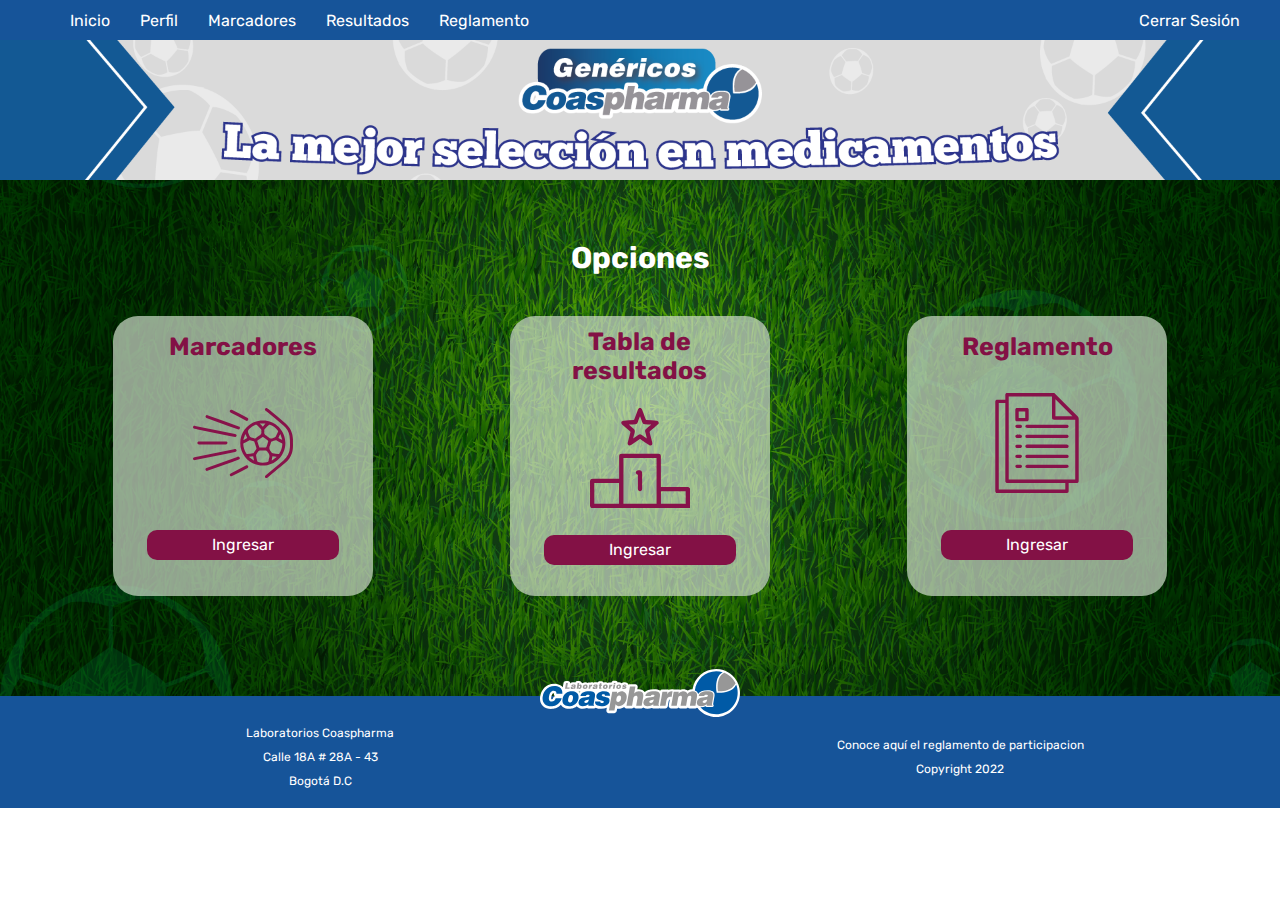
<file: index.html>
<!DOCTYPE html>
<html lang="en">
<head>
    <meta charset="UTF-8">
    <meta http-equiv="X-UA-Compatible" content="IE=edge">
    <meta name="viewport" content="width=device-width, initial-scale=1.0">
    <title>Document</title>
    <link rel="stylesheet" href="./css/styles.css">
    <link rel="preconnect" href="https://fonts.googleapis.com">
    <link rel="preconnect" href="https://fonts.gstatic.com" crossorigin>
    <link href="https://fonts.googleapis.com/css2?family=Rubik:wght@300;500;700&display=swap" rel="stylesheet">
</head>
<body>
    <section class="index-background">
        <nav>
            <img src="./assets/icons/icon_menu.png" alt="menu" class="menu">

            <!-- desktop desktop -->
            <div class="desktop-menu">
                <div>
                    <ul>
                        <li>
                            <a href="index.html">Inicio</a>
                        </li>
                        <li class="perfil">
                            <a href="#">Perfil</a>
                            <ul class="perfil-ul">
                                <div>
                                    <span>Numero Carton: </span><span id="perfil-carton"> </span>
                                </div>
                                <div>
                                    <span>Cedula:</span><span id="perfil-cedula"></span>
                                </div>
                                <div>
                                    <span>Correo: </span><span id="perfil-correo"></span>
                                </div>
                                <div>
                                    <span>Perfil:</span><span id="perfil-perfil">1</span>
                                </div>
                                <div>
                                    <span>Fecha:</span><span id="perfil-fecha"></span>
                                </div>
                            </ul>
                        </li>
                        <li>
                            <a href="marcadores.html">Marcadores</a>
                        </li>
                        <li>
                            <a href="resultados.html">Resultados</a>
                        </li>
                        <li>
                            <a href="reglamento.html">Reglamento</a>
                        </li>
                    </ul>
                </div>
                <div>
                    <ul>
                        <li>
                            <a href="#">Cerrar Sesión</a>
                        </li>
                    </ul>
                </div>
            </div>

            <!-- mobile-menu -->
            <div class="mobile-menu inactive">
                <div class="href-mobile">
                    <ul>
                        <li>
                            <a href="index.html">Inicio</a>
                        </li>
                        <li>
                            <a href="marcadores.html">Perfil</a>
                        </li>
                        <li>
                            <a href="marcadores.html">Marcadores</a>
                        </li>
                        <li>
                            <a href="resultados.html">Resultados</a>
                        </li>
                        <li>
                            <a href="reglamento.html">Reglamento</a>
                        </li>
                    </ul>
                </div>
                <div class="href-mobile">
                    <ul>
                        <li>
                            <a href="#">Cerrar Sesión</a>
                        </li>
                    </ul>
                </div>
            </div>
        </nav>
        <div class="main-logo-container">
            <!-- <a href="index.html">
                <img class="marcadores-logo" src="./assets/icons/icon-coaspharma.svg" alt="">
            </a> -->
        </div>
        <div class="banner">

        </div>

        <section class="options">
            <h2 class="h2-hero">Opciones</h2>
            <div class="options-container">
                <div class="options-card">
                    <div class="option-info">
                        <h3 class="h3-options">Marcadores</h3>
                    </div>
                    <div class="option-info">
                        <img src="./assets/icons/icon marcadores.svg" alt="icono balon">
                    </div>
                    <div class="option-btn">
                        <a href="marcadores.html">
                            <div>Ingresar</div>
                        </a>
                    </div>
                </div>
                <div class="options-card">
                    <div class="option-info">
                        <h3 class="h3-options">Tabla de resultados</h3>
                    </div>
                    <div class="option-info">
                        <img src="./assets/icons/icon resultados.svg" alt="icono balon">
                    </div>
                    <div class="option-btn">
                        <a href="resultados.html">
                            <div>Ingresar</div>
                        </a>
                    </div>
                </div>
                <div class="options-card">
                    <div class="option-info">
                        <h3 class="h3-options">Reglamento</h3>
                    </div>
                    <div class="option-info">
                        <img src="./assets/icons/icon reglamento.svg" alt="icono balon">
                    </div>
                    <div class="option-btn">
                        <a href="reglamento.html">
                            <div>Ingresar</div>
                        </a>
                    </div>
                </div>
            </div>
        </section>

        <footer class="index-footer">
            <div class="footer-img">
                <img class="marcadores-logo" src="./assets/icons/icon-coaspharma.svg" alt="logo Coaspharma">
            </div>
            <div class="footer-left">
                <ul>
                    <li>
                        <span>Laboratorios Coaspharma</span>
                    </li>
                    <li>
                        <span>Calle 18A # 28A - 43</span>
                    </li>
                    <li>
                        <span>Bogotá D.C</span>
                    </li>
                </ul>
            </div>
            <div class="footer-right">
                <ul>
                    <li>
                        <a href="reglamento.html">
                            Conoce aquí el reglamento de participacion
                        </a>
                    </li>
                    <li>
                        <span>
                            Copyright 2022
                        </span>
                    </li>
                </ul>
            </div>
        </footer>
    </section>

    <script src="./js/perfil.js"></script>
    <script src="./js/main.js"></script>
</body>
</html>
</file>
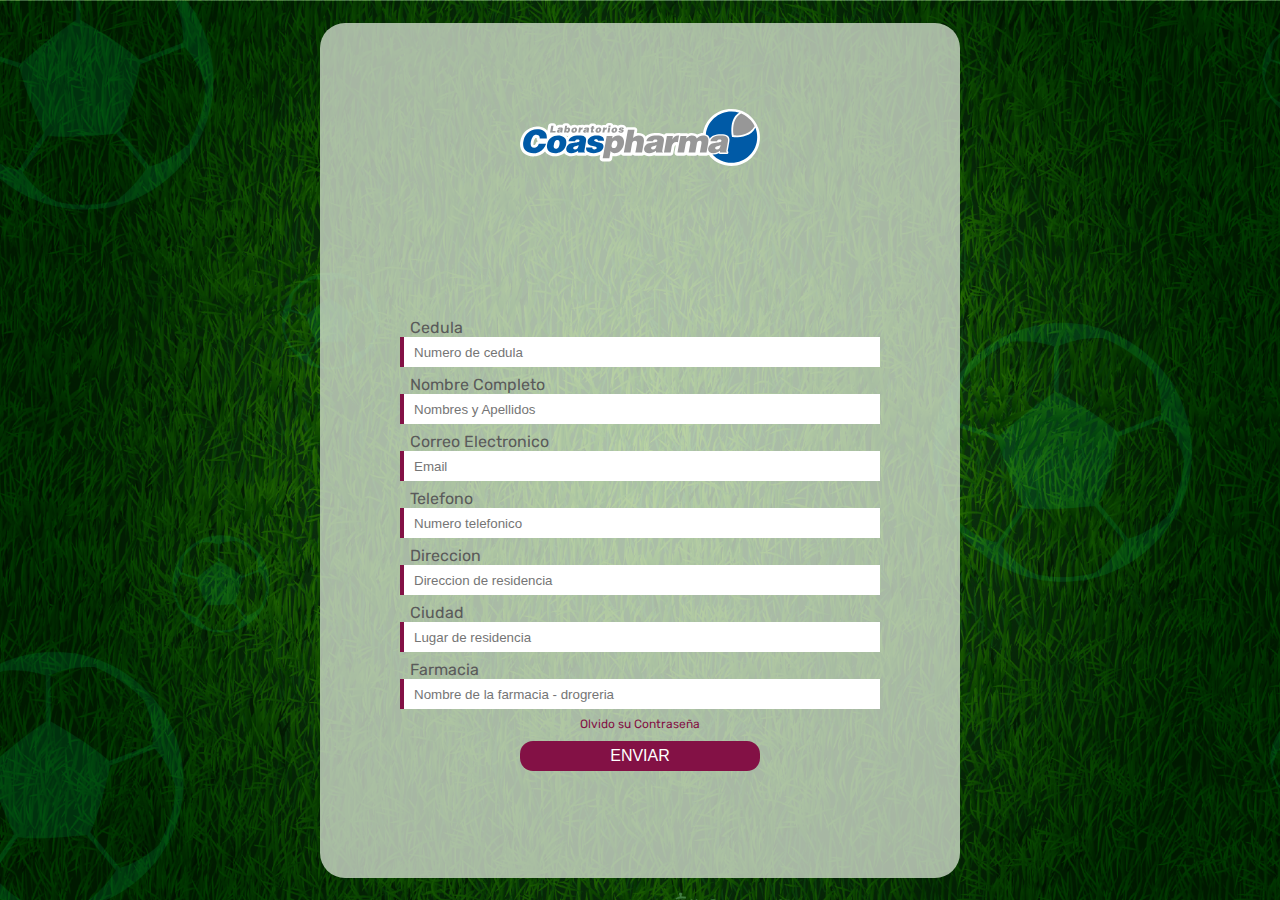
<file: inscripcion.html>
<!DOCTYPE html>
<html lang="en">
<head>
    <meta charset="UTF-8">
    <meta http-equiv="X-UA-Compatible" content="IE=edge">
    <meta name="viewport" content="width=device-width, initial-scale=1.0">
    <title>Document</title>
    <link rel="stylesheet" href="./css/styles.css">
    <link rel="preconnect" href="https://fonts.googleapis.com">
    <link rel="preconnect" href="https://fonts.gstatic.com" crossorigin>
    <link href="https://fonts.googleapis.com/css2?family=Rubik:wght@300;500;700&display=swap" rel="stylesheet">
</head>
<body>
    <section class="inscription-background">
        <section class="login-container">
            <img class="inscription-logo" src="./assets/icons/icon-coaspharma.svg" alt="logo coaspharma">
            <div class="login-form-container">
                <form method="post" class="login-form" id="formInscritos" action="index.html">
                    <div class="login-inputs-container">
                        <label class="label-hero" for="cedula">Cedula</label>
                        <input class="input-hero" type="text" name="cedula" id="cedula" placeholder="Numero de cedula">
                    </div>
                    <div class="login-inputs-container">
                        <label class="label-hero" for="nombres">Nombre Completo</label>
                        <input class="input-hero" type="text" name="nombres" id="nombres" placeholder="Nombres y Apellidos">
                    </div>
                    <div class="login-inputs-container">
                        <label class="label-hero" for="email">Correo Electronico</label>
                        <input class="input-hero" type="text" name="email" id="email" placeholder="Email">
                    </div>

                    <div class="login-inputs-container">
                        <label class="label-hero" for="telefono">Telefono</label>
                        <input class="input-hero" type="text" name="telefono" id="telefono" placeholder="Numero telefonico">
                    </div>
                    <div class="login-inputs-container">
                        <label class="label-hero" for="direccionr">Direccion</label>
                        <input class="input-hero" type="text" name="direccion" id="direccion" placeholder="Direccion de residencia">
                    </div>

                    <div class="login-inputs-container">
                        <label class="label-hero" for="ciudad">Ciudad</label>
                        <input class="input-hero" type="text" name="ciudad" id="ciudad" placeholder="Lugar de residencia">
                    </div>
                    <div class="login-inputs-container">
                        <label class="label-hero" for="nfarmacia">Farmacia</label>
                        <input class="input-hero" type="text" name="nfarmacia" id="nfarmacia" placeholder="Nombre de la farmacia - drogreria">
                    </div>

                    <div class="inactive">
                        <input class="input-hero" type="number" name="ncarton" id="ncarton">
                    </div>
                    <div class="inactive">
                        <input class="input-hero" type="text" name="perfil" id="perfil" value="1">
                    </div>
                    <div class="inactive">
                        <input class="input-hero" type="text" name="date" id="date">
                    </div>

                    <div class="inactive">
                        <input class="input-hero" type="text" name="clave" id="clave" value="0">
                    </div>
                    <div class="inactive">
                        <input class="input-hero" type="text" name="estado" id="estado" value="0">
                    </div>
                    <div class="inactive">
                        <input class="input-hero" type="text" name="idUsuario" id="idUsuario" value="0">
                    </div>

                    <div class="forget-container">
                        <a class="forget" href="#">Olvido su Contraseña</a>
                    </div>
                    <button type="submit" class="btn-hero" id="btn-inscritos">
                        ENVIAR
                    </button>
                </form>
            </div>

            <!-- <div class="socialMedias-container">
                <div class="socialMedias-title-container">
                    <h2 class="title-hero">RECUERDA SEGUIRNOS EN NUESTRAS REDES</h2>
                </div>
                <div class="socialMedias-icons-container">
                    <a href="#" class="socialMedia-div">
                        <img class="socialMedias-icons" src="./assets/icons/icon-instagram.svg" alt="icon-instagram">
                        <span>DERMAVIVE</span>
                    </a>
                    <a href="#" class="socialMedia-div">
                        <img class="socialMedias-icons" src="./assets/icons/icon-instagram.svg" alt="icon-instagram">
                        <span>COASPHARMA</span>
                    </a>
                    <a href="#" class="socialMedia-div">
                        <img class="socialMedias-icons" src="./assets/icons/icon-instagram.svg" alt="icon-instagram">
                        <span>DOLICOX</span>
                    </a>
                </div>
            </div> -->
        </section>
    </section>

    <script src="./js/inscritos.js"></script>
</body>
</html>
</file>
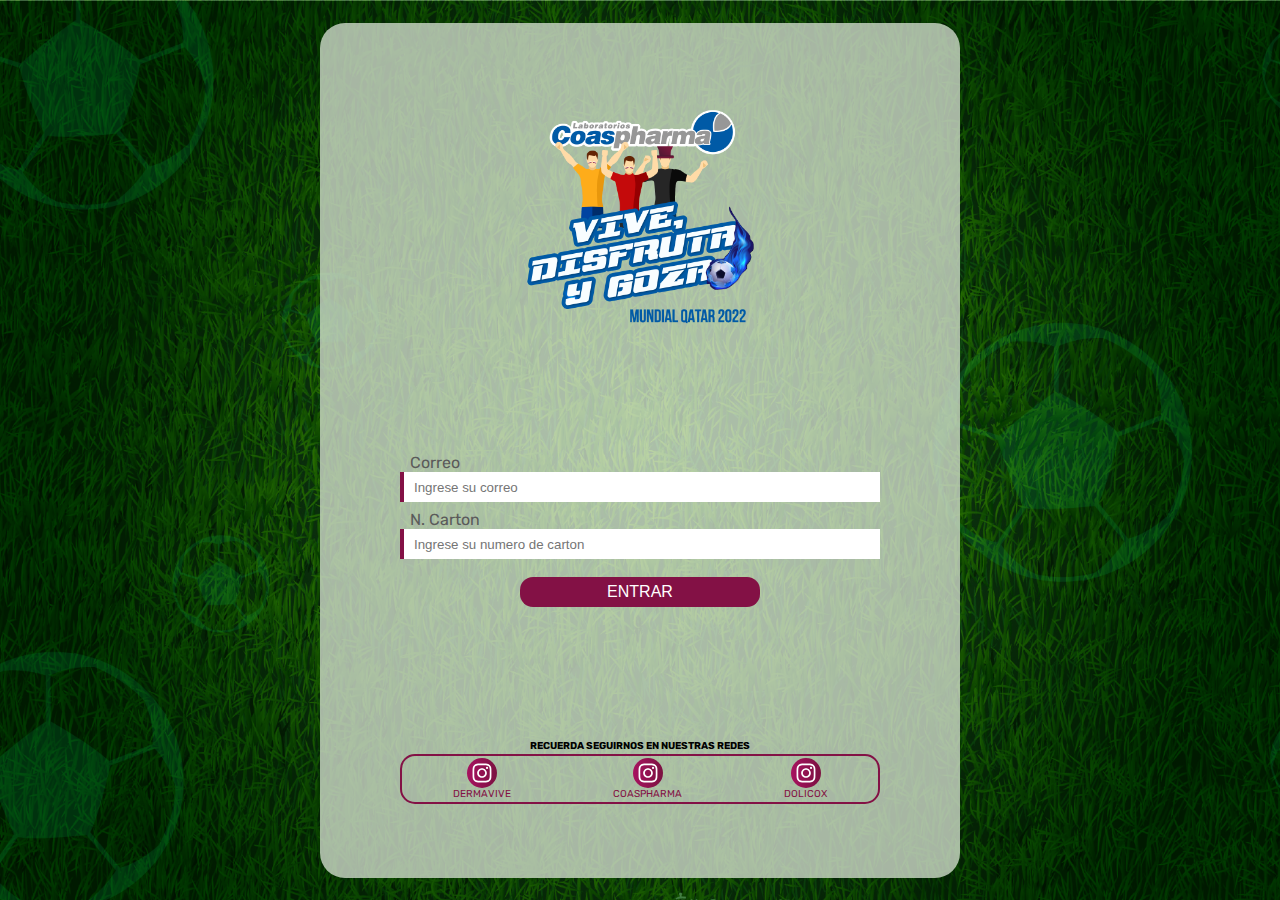
<file: login.html>
<!DOCTYPE html>
<html lang="en">
<head>
    <meta charset="UTF-8">
    <meta http-equiv="X-UA-Compatible" content="IE=edge">
    <meta name="viewport" content="width=device-width, initial-scale=1.0">
    <title>Mundial-Qatar 2022</title>
    <link rel="stylesheet" href="./css/styles.css">
    <link rel="preconnect" href="https://fonts.googleapis.com">
    <link rel="preconnect" href="https://fonts.gstatic.com" crossorigin>
    <link href="https://fonts.googleapis.com/css2?family=Rubik:wght@300;500;700&display=swap" rel="stylesheet">
</head>
<body>
    <section class="login-background">
        <section class="login-container">
            <img class="login-logo" src="./assets/imgs/Logos Polla_ViveDisfrutaGoza.png" alt="logo mundial">
            <div class="login-form-container">
                <form method="POST" action="" class="login-form">
                    <div class="login-inputs-container">
                        <label class="label-hero" for="correo">Correo</label>
                        <input class="input-hero" type="text" name="correo" id="correo" placeholder="Ingrese su correo">
                    </div>
                    <div class="login-inputs-container">
                        <label class="label-hero" for="ncarton">N. Carton</label>
                        <input class="input-hero" type="number" name="ncarton" id="ncarton" placeholder="Ingrese su numero de carton">
                    </div>
                    <button type="button" class="btn-hero login" id="btn-login">
                        ENTRAR
                    </button>
                </form>
            </div>
            <section class="warnings inactive">
                <div>
                    <img src="./assets/icons/icons8-no-hay-entrada-64.png" alt="icono de no">
                    <span>Tu Correo o Numero de Carton no coinciden</span>
                </div>
            </section>

            <div class="socialMedias-container">
                <div class="socialMedias-title-container">
                    <h2 class="title-hero">RECUERDA SEGUIRNOS EN NUESTRAS REDES</h2>
                </div>
                <div class="socialMedias-icons-container">
                    <a href="#" class="socialMedia-div">
                        <img class="socialMedias-icons" src="./assets/icons/icon-instagram.svg" alt="icon-instagram">
                        <span>DERMAVIVE</span>
                    </a>
                    <a href="#" class="socialMedia-div">
                        <img class="socialMedias-icons" src="./assets/icons/icon-instagram.svg" alt="icon-instagram">
                        <span>COASPHARMA</span>
                    </a>
                    <a href="#" class="socialMedia-div">
                        <img class="socialMedias-icons" src="./assets/icons/icon-instagram.svg" alt="icon-instagram">
                        <span>DOLICOX</span>
                    </a>
                </div>
            </div>
        </section>
    </section>

    <script src="./js/datosUsuario.js"></script>
    <script src="./js/login.js"></script>
</body>
</html>
</file>
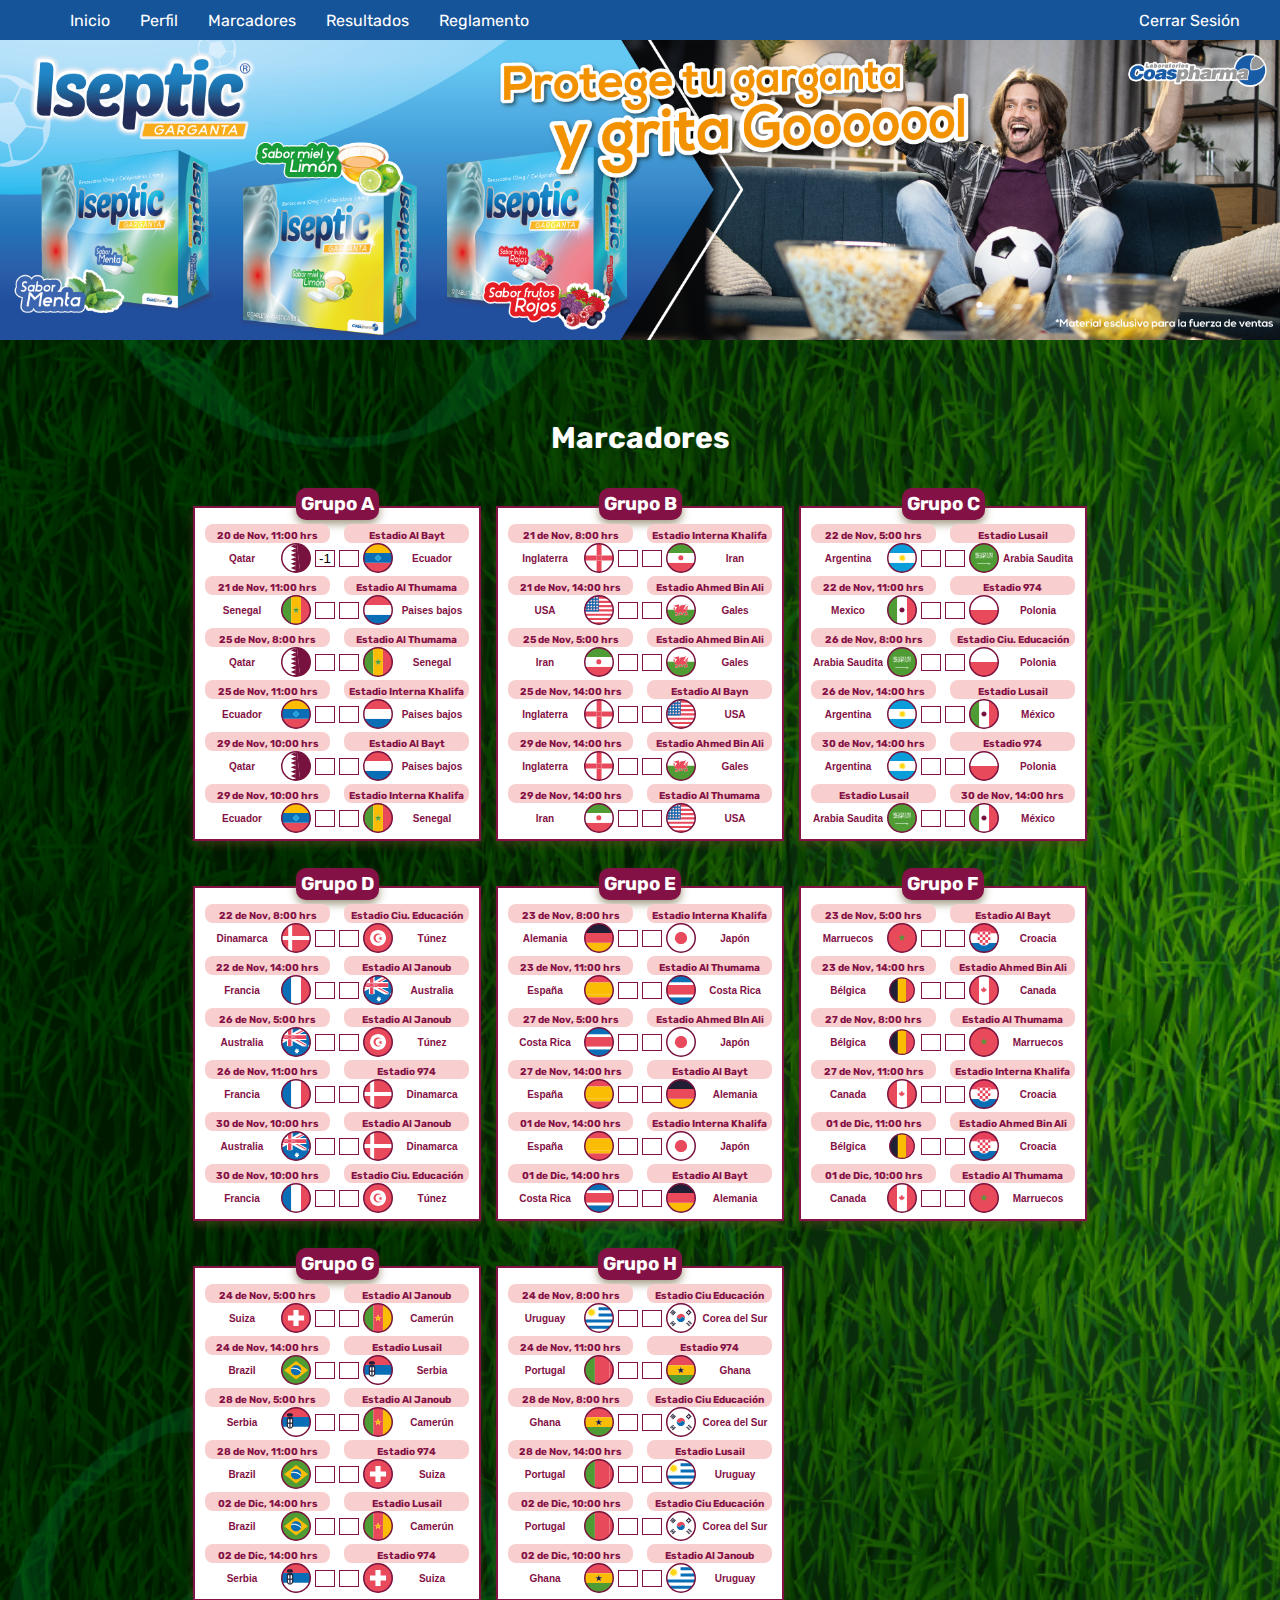
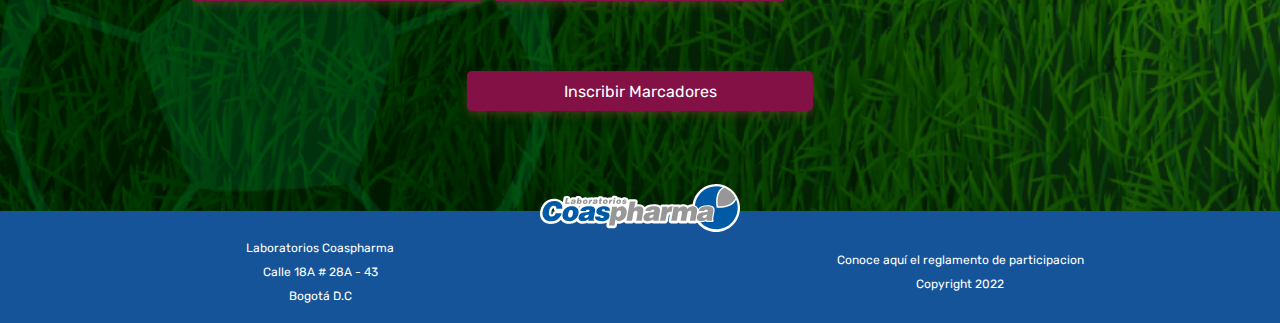
<file: marcadores.html>
<!DOCTYPE html>
<html lang="en">
<head>
    <meta charset="UTF-8">
    <meta http-equiv="X-UA-Compatible" content="IE=edge">
    <meta name="viewport" content="width=device-width, initial-scale=1.0">
    <title>Marcadores</title>
    <link rel="stylesheet" href="./css/styles.css">
    <link rel="preconnect" href="https://fonts.googleapis.com">
    <link rel="preconnect" href="https://fonts.gstatic.com" crossorigin>
    <link href="https://fonts.googleapis.com/css2?family=Rubik:wght@300;500;700&display=swap" rel="stylesheet">
</head>
<body>
    <body>
        <section class="main-background">
            <nav>
                <img src="./assets/icons/icon_menu.png" alt="menu" class="menu">
    
                <!-- desktop desktop -->
                <div class="desktop-menu">
                    <div>
                        <ul>
                            <li>
                                <a href="index.html">Inicio</a>
                            </li>
                            <li class="perfil">
                                <a href="#">Perfil</a>
                                <ul class="perfil-ul">
                                    <div>
                                        <span>Numero Carton: </span><input name="perfil-carton" id="perfil-carton" readonly> 
                                    </div>
                                    <div>
                                        <span>Cedula:</span><input name="perfil-cedula" id="perfil-cedula" readonly>
                                    </div>
                                    <div>
                                        <span>Correo: </span><input name="perfil-correo" id="perfil-correo" readonly>
                                    </div>
                                    <div>
                                        <span>Perfil:</span><input name="perfil-perfil" id="perfil-perfil" value="1" readonly>
                                    </div>
                                    <div>
                                        <span>fase:</span><input name="perfil-fase" id="perfil-fase" value="1" readonly>
                                    </div>
                                    <div>
                                        <span>Fecha:</span><input name="perfil-fecha" id="perfil-fecha" readonly>
                                    </div>
                                </ul>
                            </li>
                            <li>
                                <a href="marcadores.html">Marcadores</a>
                            </li>
                            <li>
                                <a href="resultados.html">Resultados</a>
                            </li>
                            <li>
                                <a href="reglamento.html">Reglamento</a>
                            </li>
                        </ul>
                    </div>
                    <div>
                        <ul>
                            <li>
                                <a href="#">Cerrar Sesión</a>
                            </li>
                        </ul>
                    </div>
                </div>
    
                <!-- mobile-menu -->
                <div class="mobile-menu inactive">
                    <div class="href-mobile">
                        <ul>
                            <li>
                                <a href="index.html">Inicio</a>
                            </li>
                            <li>
                                <a href="marcadores.html">Perfil</a>
                            </li>
                            <li>
                                <a href="marcadores.html">Marcadores</a>
                            </li>
                            <li>
                                <a href="resultados.html">Resultados</a>
                            </li>
                            <li>
                                <a href="reglamento.html">Reglamento</a>
                            </li>
                        </ul>
                    </div>
                    <div class="href-mobile">
                        <ul>
                            <li>
                                <a href="#">Cerrar Sesión</a>
                            </li>
                        </ul>
                    </div>
                </div>
            </nav>
            <div class="main-logo-container">
                <!-- <a href="index.html">
                    <img class="marcadores-logo" src="./assets/icons/icon-coaspharma.svg" alt="">
                </a> -->
            </div>
            <div class="banner1">
    
            </div>
    
            <section class="marcadores-container inactive">
                <form class="form-marcadores" action="" id="formData">
                    <h2 class="h2-hero">Marcadores</h2>
                    <div class="form-marcadores-container">
                        <div class="inactive">
                            <input type="number" name="marcador-carton" id="marcador-carton" readonly> 
                            <input type="number" name="marcador-cedula" id="marcador-cedula" readonly>
                            <input type="number" name="marcador-perfil" id="marcador-perfil" value="1" readonly>
                            <input type="number" name="marcador-fase" id="marcador-fase" value="1" readonly>
                            <input type="text" name="marcador-fecha" id="marcador-fecha" readonly>
                        </div>
                        <!-- grupo A -->
                        <div class="cards-marcadores">
                            <div class="cards-marcadores-title">
                                <div>
                                    <h3 class="h3-hero">Grupo A</h3>
                                    <input name="grupo-a" class="grupo-a inactive" value="A" readonly>
                                </div>
                            </div>
                            <div class="info-cards">
                                <div class="info-cards-container">
                                    <div class="general-info">
                                        <div class="info-date">
                                            <span class="span-hero">20 de Nov, 11:00 hrs</span>
                                        </div>
                                        <input type="text" class="span-hero" name="equipoUno" id="equipoUno" value="Qatar" readonly>
                                        <img class="countries" src="./assets/icons/qatar.svg" alt="bandera qatar">
                                        <input class="input-marker" name="marcadorUno" id="marcadorUno" type="number" value="-1">
                                    </div>
                                    <di class="general-info">
                                        <div class="info-date1">
                                            <span class="span-hero">Estadio Al Bayt</span>
                                        </div>
                                        <input class="input-marker" name="marcadorDos" id="marcadorDos" type="number">
                                        <img class="countries" src="./assets/icons/ecuador.svg" alt="bandera de ecuador">
                                        <input type="text" class="span-hero" name="equipoDos" id="equipoDos" value="Ecuador" readonly>
                                    </di>
                                </div>
                                <div class="info-cards-container">
                                    <div class="general-info">
                                        <div class="info-date">
                                            <span class="span-hero">21 de Nov, 11:00 hrs</span>
                                        </div>
                                        <input type="text" class="span-hero" name="equipoTres" id="equipoTres" value="Senegal" readonly>
                                        <img class="countries" src="./assets/icons/senegal.svg" alt="bandera senegal">
                                        <input class="input-marker" name="marcadorTres" id="marcadorTres" type="number">
                                    </div>
                                    <div class="general-info">
                                        <div class="info-date1">
                                            <span class="span-hero">Estadio Al Thumama</span>
                                        </div>
                                        <input class="input-marker" name="marcadorCuatro" id="marcadorCuatro" type="number">
                                        <img class="countries" src="./assets/icons/paises bajos.svg" alt="bandera de pasises bajos">
                                        <input type="text" class="span-hero" name="equipoCuatro" id="equipoCuatro" value="Paises bajos" readonly>
                                    </div>
                                </div>
                                <div class="info-cards-container">
                                    <div class="general-info">
                                        <div class="info-date">
                                            <span class="span-hero">25 de Nov, 8:00 hrs</span>
                                        </div>
                                        <input class="span-hero" id="equipoCinco" name="equipoCinco" value="Qatar" readonly>
                                        <img class="countries" src="./assets/icons/qatar.svg" alt="bandera qatar">
                                        <input class="input-marker" id="marcadorCinco" name="marcadorCinco" type="number">
                                    </div>
                                    <div class="general-info">
                                        <div class="info-date1">
                                            <span class="span-hero">Estadio Al Thumama</span>
                                        </div>
                                        <input class="input-marker" id="marcadorSeis" name="marcadorSeis" type="number">
                                        <img class="countries" src="./assets/icons/senegal.svg" alt="bandera de senegal">
                                        <input class="span-hero" id="equipoSeis" name="equipoSeis" value="Senegal" readonly>
                                    </div>
                                </div>
                                <div class="info-cards-container">
                                    <div class="general-info">
                                        <div class="info-date">
                                            <span class="span-hero">25 de Nov, 11:00 hrs</span>
                                        </div>
                                        <input class="span-hero" id="equipoSiete" name="equipoSiete" value="Ecuador" readonly>
                                        <img class="countries" src="./assets/icons/ecuador.svg" alt="bandera ecuador">
                                        <input class="input-marker" id="marcadorSiete" name="marcadorSiete" type="number">
                                    </div>
                                    <di class="general-info">
                                        <div class="info-date1">
                                            <span class="span-hero">Estadio Interna Khalifa</span>
                                        </div>
                                        <input class="input-marker" id="marcadorOcho" name="marcadorOcho" type="number">
                                        <img class="countries" src="./assets/icons/paises bajos.svg" alt="bandera de pasises bajos">
                                        <input class="span-hero" id="equipoOcho" name="equipoOcho" value="Paises bajos" readonly>
                                    </di>
                                </div>
                                <div class="info-cards-container">
                                    <div class="general-info">
                                        <div class="info-date">
                                            <span class="span-hero">29 de Nov, 10:00 hrs</span>
                                        </div>
                                        <input id="equipoNueve" name="equipoNueve" value="Qatar" class="span-hero" readonly>
                                        <img class="countries" src="./assets/icons/qatar.svg" alt="bandera qatar">
                                        <input type="number" class="input-marker" id="marcadorNueve" name="marcadorNueve" >
                                    </div>
                                    <di class="general-info">
                                        <div class="info-date1">
                                            <span class="span-hero">Estadio Al Bayt</span>
                                        </div>
                                        <input class="input-marker" id="marcadorDiez" name="marcadorDiez" type="number">
                                        <img class="countries" src="./assets/icons/paises bajos.svg" alt="bandera de pasises bajos">
                                        <input id="equipoDiez" name="equipoDiez" value="Paises bajos" class="span-hero" readonly>
                                    </di>
                                </div>
                                <div class="info-cards-container">
                                    <div class="general-info">
                                        <div class="info-date">
                                            <span class="span-hero">29 de Nov, 10:00 hrs</span>
                                        </div>
                                        <input id="equipoOnce" name="equipoOnce" value="Ecuador" class="span-hero" readonly>
                                        <img class="countries" src="./assets/icons/ecuador.svg" alt="bandera ecuador">
                                        <input class="input-marker" id="marcadorOnce" name="marcadorOnce" type="number">
                                    </div>
                                    <di class="general-info">
                                        <div class="info-date1">
                                            <span class="span-hero">Estadio Interna Khalifa</span>
                                        </div>
                                        <input class="input-marker" id="marcadorDoce" name="marcadorDoce" type="number">
                                        <img class="countries" src="./assets/icons/senegal.svg" alt="bandera de senegal">
                                        <input id="equipoDoce" name="equipoDoce" value="Senegal" class="span-hero" readonly>
                                    </di>
                                </div> 
                            </div>
                        </div>
                        <!-- grupo B -->
                        <div class="cards-marcadores">
                            <div class="cards-marcadores-title">
                                <div>
                                    <h3 class="h3-hero">Grupo B</h3>
                                </div>
                            </div>
                            <div class="info-cards">
                                <div class="info-cards-container">
                                    <div class="general-info">
                                        <div class="info-date">
                                            <span class="span-hero">21 de Nov, 8:00 hrs</span>
                                        </div>
                                        <input id="equipo13" name="equipo13" value="Inglaterra" class="span-hero" readonly>
                                        <img class="countries" src="./assets/icons/inglaterra (2).svg" alt="bandera inglaterra">
                                        <input class="input-marker" id="marcador13" name="marcador13" type="number">
                                    </div>
                                    <di class="general-info">
                                        <div class="info-date1">
                                            <span class="span-hero">Estadio Interna Khalifa</span>
                                        </div>
                                        <input class="input-marker" id="marcador14" name="marcador14" type="number">
                                        <img class="countries" src="./assets/icons/iran.svg" alt="bandera de iran">
                                        <input id="equipo14" name="equipo14" value="Iran" class="span-hero" readonly>
                                    </di>
                                </div>
                                <div class="info-cards-container">
                                    <div class="general-info">
                                        <div class="info-date">
                                            <span class="span-hero">21 de Nov, 14:00 hrs</span>
                                        </div>
                                        <input id="equipo15" name="equipo15" value="USA" class="span-hero" readonly>
                                        <img class="countries" src="./assets/icons/usa.svg" alt="bandera usa">
                                        <input class="input-marker" id="marcador15" name="marcador15" type="number">
                                    </div>
                                    <di class="general-info">
                                        <div class="info-date1">
                                            <span class="span-hero">Estadio Ahmed Bin Ali</span>
                                        </div>
                                        <input class="input-marker" id="marcador16" name="marcador16" type="number">
                                        <img class="countries" src="./assets/icons/gales.svg" alt="bandera de gales">
                                        <input id="equipo16" name="equipo16" value="Gales" class="span-hero" readonly>
                                    </di>
                                </div>
                                <div class="info-cards-container">
                                    <div class="general-info">
                                        <div class="info-date">
                                            <span class="span-hero">25 de Nov, 5:00 hrs</span>
                                        </div>
                                        <input id="equipo17" name="equipo17" value="Iran" class="span-hero" readonly>
                                        <img class="countries" src="./assets/icons/iran.svg" alt="bandera iran">
                                        <input class="input-marker" id="marcador17" name="marcador17" type="number">
                                    </div>
                                    <di class="general-info">
                                        <div class="info-date1">
                                            <span class="span-hero">Estadio Ahmed Bin Ali</span>
                                        </div>
                                        <input class="input-marker" id="marcador18" name="marcador18" type="number">
                                        <img class="countries" src="./assets/icons/gales.svg" alt="bandera de gales">
                                        <input id="equipo18" name="equipo18" value="Gales" class="span-hero" readonly>
                                    </di>
                                </div>
                                <div class="info-cards-container">
                                    <div class="general-info">
                                        <div class="info-date">
                                            <span class="span-hero">25 de Nov, 14:00 hrs</span>
                                        </div>
                                        <input id="equipo19" name="equipo19" value="Inglaterra" class="span-hero" readonly>
                                        <img class="countries" src="./assets/icons/inglaterra (2).svg" alt="bandera inglaterra">
                                        <input class="input-marker" id="marcador19" name="marcador19" type="number">
                                    </div>
                                    <di class="general-info">
                                        <div class="info-date1">
                                            <span class="span-hero">Estadio Al Bayn</span>
                                        </div>
                                        <input class="input-marker" id="marcador20" name="marcador20" type="number">
                                        <img class="countries" src="./assets/icons/usa.svg" alt="bandera de usa">
                                        <input id="equipo20" name="equipo20" value="USA" class="span-hero" readonly>
                                    </di>
                                </div>
                                <div class="info-cards-container">
                                    <div class="general-info">
                                        <div class="info-date">
                                            <span class="span-hero">29 de Nov, 14:00 hrs</span>
                                        </div>
                                        <input id="equipo21" name="equipo21" value="Inglaterra" class="span-hero" readonly>
                                        <img class="countries" src="./assets/icons/inglaterra (2).svg" alt="bandera inglaterra">
                                        <input class="input-marker" id="marcador21" name="marcador21" type="number">
                                    </div>
                                    <di class="general-info">
                                        <div class="info-date1">
                                            <span class="span-hero">Estadio Ahmed Bin Ali</span>
                                        </div>
                                        <input class="input-marker" id="marcador22" name="marcador22" type="number">
                                        <img class="countries" src="./assets/icons/gales.svg" alt="bandera de gales">
                                        <input id="equipo22" name="equipo22" value="Gales" class="span-hero" readonly>
                                    </di>
                                </div>
                                <div class="info-cards-container">
                                    <div class="general-info">
                                        <div class="info-date">
                                            <span class="span-hero">29 de Nov, 14:00 hrs</span>
                                        </div>
                                        <input id="equipo23" name="equipo23" value="Iran" class="span-hero" readonly>
                                        <img class="countries" src="./assets/icons/iran.svg" alt="bandera iran">
                                        <input class="input-marker" id="marcador23" name="marcador23" type="number">
                                    </div>
                                    <di class="general-info">
                                        <div class="info-date1">
                                            <span class="span-hero">Estadio Al Thumama</span>
                                        </div>
                                        <input class="input-marker" id="marcador24" name="marcador24" type="number">
                                        <img class="countries" src="./assets/icons/usa.svg" alt="bandera de usa">
                                        <input id="equipo24" name="equipo24" value="USA" class="span-hero" readonly>
                                    </di>
                                </div> 
                            </div>
                        </div>
                        <!-- grupo C -->
                        <div class="cards-marcadores">
                            <div class="cards-marcadores-title">
                                <div>
                                    <h3 class="h3-hero">Grupo C</h3>
                                </div>
                            </div>
                            <div class="info-cards">
                                <div class="info-cards-container">
                                    <div class="general-info">
                                        <div class="info-date">
                                            <span class="span-hero">22 de Nov, 5:00 hrs</span>
                                        </div>
                                        <input id="equipo25" name="equipo25" value="Argentina" readonly class="span-hero">
                                        <img class="countries" src="./assets/icons/argentina.svg" alt="bandera argentina">
                                        <input class="input-marker" id="marcador25" name="marcador25" type="number">
                                    </div>
                                    <di class="general-info">
                                        <div class="info-date1">
                                            <span class="span-hero">Estadio Lusail</span>
                                        </div>
                                        <input class="input-marker" id="marcador26" name="marcador26" type="number">
                                        <img class="countries" src="./assets/icons/arabia saudita.svg" alt="bandera de arabia saudita">
                                        <input id="equipo26" name="equipo26" value="Arabia Saudita" readonly class="span-hero">
                                    </di>
                                </div>
                                <div class="info-cards-container">
                                    <div class="general-info">
                                        <div class="info-date">
                                            <span class="span-hero">22 de Nov, 11:00 hrs</span>
                                        </div>
                                        <input id="equipo27" name="equipo27" value="Mexico" readonly class="span-hero">
                                        <img class="countries" src="./assets/icons/mexico.svg" alt="bandera mexico">
                                        <input class="input-marker" id="marcador27" name="marcador27" type="number">
                                    </div>
                                    <di class="general-info">
                                        <div class="info-date1">
                                            <span class="span-hero">Estadio 974</span>
                                        </div>
                                        <input class="input-marker" id="marcador28" name="marcador28" type="number">
                                        <img class="countries" src="./assets/icons/polonia.svg" alt="bandera de polonia">
                                        <input id="equipo28" name="equipo28" value="Polonia" readonly class="span-hero">
                                    </di>
                                </div>
                                <div class="info-cards-container">
                                    <div class="general-info">
                                        <div class="info-date">
                                            <span class="span-hero">26 de Nov, 8:00 hrs</span>
                                        </div>
                                        <input id="equipo29" name="equipo29" value="Arabia Saudita" readonly class="span-hero">
                                        <img class="countries" src="./assets/icons/arabia saudita.svg" alt="bandera arabia saudita">
                                        <input class="input-marker" id="marcador29" name="marcador29" type="number">
                                    </div>
                                    <di class="general-info">
                                        <div class="info-date1">
                                            <span class="span-hero">Estadio Ciu. Educación</span>
                                        </div>
                                        <input class="input-marker" id="marcador30" name="marcador30" type="number">
                                        <img class="countries" src="./assets/icons/polonia.svg" alt="bandera de polonia">
                                        <input id="equipo30" name="equipo30" value="Polonia" readonly class="span-hero">
                                    </di>
                                </div>
                                <div class="info-cards-container">
                                    <div class="general-info">
                                        <div class="info-date">
                                            <span class="span-hero">26 de Nov, 14:00 hrs</span>
                                        </div>
                                        <input id="equipo31" name="equipo31" value="Argentina" readonly class="span-hero">
                                        <img class="countries" src="./assets/icons/argentina.svg" alt="bandera argentina">
                                        <input class="input-marker" id="marcador31" name="marcador31" type="number">
                                    </div>
                                    <di class="general-info">
                                        <div class="info-date1">
                                            <span class="span-hero">Estadio Lusail</span>
                                        </div>
                                        <input class="input-marker" id="marcador32" name="marcador32" type="number">
                                        <img class="countries" src="./assets/icons/mexico.svg" alt="bandera de mexico">
                                        <input id="equipo32" name="equipo32" value="México" readonly class="span-hero">
                                    </di>
                                </div>
                                <div class="info-cards-container">
                                    <div class="general-info">
                                        <div class="info-date">
                                            <span class="span-hero">30 de Nov, 14:00 hrs</span>
                                        </div>
                                        <input id="equipo33" name="equipo33" value="Argentina" readonly class="span-hero">
                                        <img class="countries" src="./assets/icons/argentina.svg" alt="bandera argentina">
                                        <input class="input-marker" id="marcador33" name="marcador33" type="number">
                                    </div>
                                    <di class="general-info">
                                        <div class="info-date1">
                                            <span class="span-hero">Estadio 974</span>
                                        </div>
                                        <input class="input-marker" id="marcador34" name="marcador34" type="number">
                                        <img class="countries" src="./assets/icons/polonia.svg" alt="bandera de polonia">
                                        <input id="equipo34" name="equipo34" value="Polonia" readonly class="span-hero">
                                    </di>
                                </div>
                                <div class="info-cards-container">
                                    <div class="general-info">
                                        <div class="info-date1">
                                            <span class="span-hero">30 de Nov, 14:00 hrs</span>
                                        </div>
                                        <input id="equipo35" name="equipo35" value="Arabia Saudita" readonly class="span-hero">
                                        <img class="countries" src="./assets/icons/arabia saudita.svg" alt="bandera arabia saudita">
                                        <input class="input-marker" id="marcador35" name="marcador35" type="number">
                                    </div>
                                    <di class="general-info">
                                        <div class="info-date">
                                            <span class="span-hero">Estadio Lusail</span>
                                        </div>
                                        <input class="input-marker" id="marcador36" name="marcador36" type="number">
                                        <img class="countries" src="./assets/icons/mexico.svg" alt="bandera de mexico">
                                        <input id="equipo36" name="equipo36" value="México" readonly class="span-hero">
                                    </di>
                                </div>
                            </div>
                        </div>
                        <!-- grupo D -->
                        <div class="cards-marcadores">
                            <div class="cards-marcadores-title">
                                <div>
                                    <h3 class="h3-hero">Grupo D</h3>
                                </div>
                            </div>
                            <div class="info-cards">
                                <div class="info-cards-container">
                                    <div class="general-info">
                                        <div class="info-date">
                                            <span class="span-hero">22 de Nov, 8:00 hrs</span>
                                        </div>
                                        <input id="equipo37" name="equipo37" value="Dinamarca" readonly class="span-hero">
                                        <img class="countries" src="./assets/icons/dinamarca.svg" alt="bandera dinamarca">
                                        <input class="input-marker" id="marcador37" name="marcador37"  type="number">
                                    </div>
                                    <di class="general-info">
                                        <div class="info-date1">
                                            <span class="span-hero">Estadio Ciu. Educación</span>
                                        </div>
                                        <input class="input-marker" id="marcador38" name="marcador38"  type="number">
                                        <img class="countries" src="./assets/icons/tunez.svg" alt="bandera de tunez">
                                        <input id="equipo38" name="equipo38" value="Túnez" readonly class="span-hero">
                                    </di>
                                </div>
                                <div class="info-cards-container">
                                    <div class="general-info">
                                        <div class="info-date">
                                            <span class="span-hero">22 de Nov, 14:00 hrs</span>
                                        </div>
                                        <input id="equipo39" name="equipo39" value="Francia" readonly class="span-hero">
                                        <img class="countries" src="./assets/icons/francia.svg" alt="bandera francia">
                                        <input class="input-marker" id="marcador39" name="marcador39"  type="number">
                                    </div>
                                    <di class="general-info">
                                        <div class="info-date1">
                                            <span class="span-hero">Estadio Al Janoub</span>
                                        </div>
                                        <input class="input-marker" id="marcador40" name="marcador40"  type="number">
                                        <img class="countries" src="./assets/icons/australia.svg" alt="bandera de australia">
                                        <input id="equipo40" name="equipo40" value="Australia" readonly class="span-hero">
                                    </di>
                                </div>
                                <div class="info-cards-container">
                                    <div class="general-info">
                                        <div class="info-date">
                                            <span class="span-hero">26 de Nov, 5:00 hrs</span>
                                        </div>
                                        <input id="equipo41" name="equipo41" value="Australia" readonly class="span-hero">
                                        <img class="countries" src="./assets/icons/australia.svg" alt="bandera australia">
                                        <input class="input-marker" id="marcador41" name="marcador41" type="number">
                                    </div>
                                    <di class="general-info">
                                        <div class="info-date1">
                                            <span class="span-hero">Estadio Al Janoub</span>
                                        </div>
                                        <input class="input-marker" id="marcador42" name="marcador42" type="number">
                                        <img class="countries" src="./assets/icons/tunez.svg" alt="bandera de tunez">
                                        <input id="equipo42" name="equipo42" value="Túnez" readonly class="span-hero">
                                    </di>
                                </div>
                                <div class="info-cards-container">
                                    <div class="general-info">
                                        <div class="info-date">
                                            <span class="span-hero">26 de Nov, 11:00 hrs</span>
                                        </div>
                                        <input id="equipo43" name="equipo43" value="Francia" readonly class="span-hero">
                                        <img class="countries" src="./assets/icons/francia.svg" alt="bandera francia">
                                        <input class="input-marker" id="marcador43" name="marcador43" type="number">
                                    </div>
                                    <di class="general-info">
                                        <div class="info-date1">
                                            <span class="span-hero">Estadio 974</span>
                                        </div>
                                        <input class="input-marker" id="marcador44" name="marcador44" type="number">
                                        <img class="countries" src="./assets/icons/dinamarca.svg" alt="bandera de dinamarca">
                                        <input id="equipo44" name="equipo44" value="Dinamarca" readonly class="span-hero">
                                    </di>
                                </div>
                                <div class="info-cards-container">
                                    <div class="general-info">
                                        <div class="info-date">
                                            <span class="span-hero">30 de Nov, 10:00 hrs</span>
                                        </div>
                                        <input id="equipo45" name="equipo45" value="Australia" readonly class="span-hero">
                                        <img class="countries" src="./assets/icons/australia.svg" alt="bandera australia">
                                        <input class="input-marker" id="marcador45" name="marcador45" type="number">
                                    </div>
                                    <di class="general-info">
                                        <div class="info-date1">
                                            <span class="span-hero">Estadio Al Janoub</span>
                                        </div>
                                        <input class="input-marker" id="marcador46" name="marcador46" type="number">
                                        <img class="countries" src="./assets/icons/dinamarca.svg" alt="bandera de dinamarca">
                                        <input id="equipo46" name="equipo46" value="Dinamarca" readonly class="span-hero">
                                    </di>
                                </div>
                                <div class="info-cards-container">
                                    <div class="general-info">
                                        <div class="info-date">
                                            <span class="span-hero">30 de Nov, 10:00 hrs</span>
                                        </div>
                                        <input id="equipo47" name="equipo47" value="Francia" readonly class="span-hero">
                                        <img class="countries" src="./assets/icons/francia.svg" alt="bandera francia">
                                        <input class="input-marker" id="marcador47" name="marcador47" type="number">
                                    </div>
                                    <di class="general-info">
                                        <div class="info-date1">
                                            <span class="span-hero">Estadio Ciu. Educación</span>
                                        </div>
                                        <input class="input-marker" id="marcador48" name="marcador48" type="number">
                                        <img class="countries" src="./assets/icons/tunez.svg" alt="bandera de tunez">
                                        <input id="equipo48" name="equipo48" value="Túnez" readonly class="span-hero">
                                    </di>
                                </div>
                            </div>
                        </div>
                        <!-- grupo E -->
                        <div class="cards-marcadores">
                            <div class="cards-marcadores-title">
                                <div>
                                    <h3 class="h3-hero">Grupo E</h3>
                                </div>
                            </div>
                            <div class="info-cards">
                                <div class="info-cards-container">
                                    <div class="general-info">
                                        <div class="info-date">
                                            <span class="span-hero">23 de Nov, 8:00 hrs</span>
                                        </div>
                                        <input id="equipo49" name="equipo49" value="Alemania" readonly class="span-hero">
                                        <img class="countries" src="./assets/icons/alemania.svg" alt="bandera alemania">
                                        <input class="input-marker" id="marcador49" name="marcador49" type="number">
                                    </div>
                                    <div class="general-info">
                                        <div class="info-date1">
                                            <span class="span-hero">Estadio Interna Khalifa</span>
                                        </div>
                                        <input class="input-marker" id="marcador50" name="marcador50" type="number">
                                        <img class="countries" src="./assets/icons/japon.svg" alt="bandera de japon">
                                        <input id="equipo50" name="equipo50" value="Japón" readonly class="span-hero">
                                    </div>
                                </div>
                                <div class="info-cards-container">
                                    <div class="general-info">
                                        <div class="info-date">
                                            <span class="span-hero">23 de Nov, 11:00 hrs</span>
                                        </div>
                                        <input id="equipo51" name="equipo51" value="España" readonly class="span-hero">
                                        <img class="countries" src="./assets/icons/españa.svg" alt="bandera españa">
                                        <input class="input-marker" id="marcador51" name="marcador51" type="number">
                                    </div>
                                    <div class="general-info">
                                        <div class="info-date1">
                                            <span class="span-hero">Estadio Al Thumama</span>
                                        </div>
                                        <input class="input-marker" id="marcador52" name="marcador52" type="number">
                                        <img class="countries" src="./assets/icons/costa rica.svg" alt="bandera de costa rica">
                                        <input id="equipo52" name="equipo52" value="Costa Rica" readonly class="span-hero">
                                    </div>
                                </div>
                                <div class="info-cards-container">
                                    <div class="general-info">
                                        <div class="info-date">
                                            <span class="span-hero">27 de Nov, 5:00 hrs</span>
                                        </div>
                                        <input id="equipo53" name="equipo53" value="Costa Rica" readonly class="span-hero">
                                        <img class="countries" src="./assets/icons/costa rica.svg" alt="bandera costa rica">
                                        <input class="input-marker" id="marcador53" name="marcador53" type="number">
                                    </div>
                                    <div class="general-info">
                                        <div class="info-date1">
                                            <span class="span-hero">Estadio Ahmed BIn Ali</span>
                                        </div>
                                        <input class="input-marker" id="marcador54" name="marcador54" type="number">
                                        <img class="countries" src="./assets/icons/japon.svg" alt="bandera de japon">
                                        <input id="equipo54" name="equipo54" value="Japón" readonly class="span-hero">
                                    </div>
                                </div>
                                <div class="info-cards-container">
                                    <div class="general-info">
                                        <div class="info-date">
                                            <span class="span-hero">27 de Nov, 14:00 hrs</span>
                                        </div>
                                        <input id="equipo55" name="equipo55" value="España" readonly class="span-hero">
                                        <img class="countries" src="./assets/icons/españa.svg" alt="bandera españa">
                                        <input class="input-marker" id="marcador55" name="marcador55" type="number">
                                    </div>
                                    <div class="general-info">
                                        <div class="info-date1">
                                            <span class="span-hero">Estadio Al Bayt</span>
                                        </div>
                                        <input class="input-marker" id="marcador56" name="marcador56" type="number">
                                        <img class="countries" src="./assets/icons/alemania.svg" alt="bandera de Alemania">
                                        <input id="equipo56" name="equipo56" value="Alemania" readonly class="span-hero">
                                    </div>
                                </div>
                                <div class="info-cards-container">
                                    <div class="general-info">
                                        <div class="info-date">
                                            <span class="span-hero">01 de Nov, 14:00 hrs</span>
                                        </div>
                                        <input id="equipo57" name="equipo57" value="España" readonly class="span-hero">
                                        <img class="countries" src="./assets/icons/españa.svg" alt="bandera españa">
                                        <input class="input-marker" id="marcador57" name="marcador57" type="number">
                                    </div>
                                    <div class="general-info">
                                        <div class="info-date1">
                                            <span class="span-hero">Estadio Interna Khalifa</span>
                                        </div>
                                        <input class="input-marker" id="marcador58" name="marcador58" type="number">
                                        <img class="countries" src="./assets/icons/japon.svg" alt="bandera de japon">
                                        <input id="equipo58" name="equipo58" value="Japón" readonly class="span-hero">
                                    </div>
                                </div>
                                <div class="info-cards-container">
                                    <div class="general-info">
                                        <div class="info-date">
                                            <span class="span-hero">01 de Dic, 14:00 hrs</span>
                                        </div>
                                        <input id="equipo59" name="equipo59" value="Costa Rica" readonly class="span-hero">
                                        <img class="countries" src="./assets/icons/costa rica.svg" alt="bandera costa rica">
                                        <input class="input-marker" id="marcador59" name="marcador59" type="number">
                                    </div>
                                    <div class="general-info">
                                        <div class="info-date1">
                                            <span class="span-hero">Estadio Al Bayt</span>
                                        </div>
                                        <input class="input-marker" id="marcador60" name="marcador60" type="number">
                                        <img class="countries" src="./assets/icons/alemania.svg" alt="bandera de Alemania">
                                        <input id="equipo60" name="equipo60" value="Alemania" readonly class="span-hero">
                                    </div>
                                </div>
                            </div>
                        </div>
                        <!-- grupo F -->
                        <div class="cards-marcadores">
                            <div class="cards-marcadores-title">
                                <div>
                                    <h3 class="h3-hero">Grupo F</h3>
                                </div>
                            </div>
                            <div class="info-cards">
                                <div class="info-cards-container">
                                    <div class="general-info">
                                        <div class="info-date">
                                            <span class="span-hero">23 de Nov, 5:00 hrs</span>
                                        </div>
                                        <input id="equipo61" name="equipo61" value="Marruecos" readonly class="span-hero">
                                        <img class="countries" src="./assets/icons/marruecos.svg" alt="bandera marruecos">
                                        <input class="input-marker" id="marcador61" name="marcador61" type="number">
                                    </div>
                                    <div class="general-info">
                                        <div class="info-date1">
                                            <span class="span-hero">Estadio Al Bayt</span>
                                        </div>
                                        <input class="input-marker" id="marcador62" name="marcador62" type="number">
                                        <img class="countries" src="./assets/icons/croacia.svg" alt="bandera de croacia">
                                        <input id="equipo62" name="equipo62" value="Croacia" readonly class="span-hero">
                                    </div>
                                </div>
                                <div class="info-cards-container">
                                    <div class="general-info">
                                        <div class="info-date">
                                            <span class="span-hero">23 de Nov, 14:00 hrs</span>
                                        </div>
                                        <input id="equipo63" name="equipo63" value="Bélgica" readonly class="span-hero">
                                        <img class="countries" src="./assets/icons/belgica.svg" alt="bandera belgica.svg">
                                        <input class="input-marker" id="marcador63" name="marcador63" type="number">
                                    </div>
                                    <div class="general-info">
                                        <div class="info-date1">
                                            <span class="span-hero">Estadio Ahmed Bin Ali</span>
                                        </div>
                                        <input class="input-marker" id="marcador64" name="marcador64" type="number">
                                        <img class="countries" src="./assets/icons/canada.svg" alt="bandera de canada">
                                        <input id="equipo64" name="equipo64" value="Canada" readonly class="span-hero">
                                    </div>
                                </div>
                                <div class="info-cards-container">
                                    <div class="general-info">
                                        <div class="info-date">
                                            <span class="span-hero">27 de Nov, 8:00 hrs</span>
                                        </div>
                                        <input id="equipo65" name="equipo65" value="Bélgica" readonly class="span-hero">
                                        <img class="countries" src="./assets/icons/belgica.svg" alt="bandera belgica.svg">
                                        <input class="input-marker" id="marcador65" name="marcador65" type="number">
                                    </div>
                                    <div class="general-info">
                                        <div class="info-date1">
                                            <span class="span-hero">Estadio Al Thumama</span>
                                        </div>
                                        <input class="input-marker" id="marcador66" name="marcador66" type="number">
                                        <img class="countries" src="./assets/icons/marruecos.svg" alt="bandera de marruecos">
                                        <input id="equipo66" name="equipo66" value="Marruecos" readonly class="span-hero">
                                    </div>
                                </div>
                                <div class="info-cards-container">
                                    <div class="general-info">
                                        <div class="info-date">
                                            <span class="span-hero">27 de Nov, 11:00 hrs</span>
                                        </div>
                                        <input id="equipo67" name="equipo67" value="Canada" readonly class="span-hero">
                                        <img class="countries" src="./assets/icons/canada.svg" alt="bandera canada">
                                        <input class="input-marker" id="marcador67" name="marcador67" type="number">
                                    </div>
                                    <div class="general-info">
                                        <div class="info-date1">
                                            <span class="span-hero">Estadio Interna Khalifa</span>
                                        </div>
                                        <input class="input-marker" id="marcador68" name="marcador68" type="number">
                                        <img class="countries" src="./assets/icons/croacia.svg" alt="bandera de croacia">
                                        <input id="equipo68" name="equipo68" value="Croacia" readonly class="span-hero">
                                    </div>
                                </div>
                                <div class="info-cards-container">
                                    <div class="general-info">
                                        <div class="info-date">
                                            <span class="span-hero">01 de Dic, 11:00 hrs</span>
                                        </div>
                                        <input id="equipo69" name="equipo69" value="Bélgica" readonly class="span-hero">
                                        <img class="countries" src="./assets/icons/belgica.svg" alt="bandera belgica.svg">
                                        <input class="input-marker" id="marcador69" name="marcador69" type="number">
                                    </div>
                                    <div class="general-info">
                                        <div class="info-date1">
                                            <span class="span-hero">Estadio Ahmed Bin Ali</span>
                                        </div>
                                        <input class="input-marker" id="marcador70" name="marcador70" type="number">
                                        <img class="countries" src="./assets/icons/croacia.svg" alt="bandera de croacia">
                                        <input id="equipo70" name="equipo70" value="Croacia" readonly class="span-hero">
                                    </div>
                                </div>
                                <div class="info-cards-container">
                                    <div class="general-info">
                                        <div class="info-date">
                                            <span class="span-hero">01 de Dic, 10:00 hrs</span>
                                        </div>
                                        <input id="equipo71" name="equipo71" value="Canada" readonly class="span-hero">
                                        <img class="countries" src="./assets/icons/canada.svg" alt="bandera canada">
                                        <input class="input-marker" id="marcador71" name="marcador71" type="number">
                                    </div>
                                    <div class="general-info">
                                        <div class="info-date1">
                                            <span class="span-hero">Estadio Al Thumama</span>
                                        </div>
                                        <input class="input-marker" id="marcador72" name="marcador72" type="number">
                                        <img class="countries" src="./assets/icons/marruecos.svg" alt="bandera de marruecos">
                                        <input id="equipo72" name="equipo72" value="Marruecos" readonly class="span-hero">
                                    </div>
                                </div>
                            </div>
                        </div>
                        <!-- Grupo G -->
                        <div class="cards-marcadores">
                            <div class="cards-marcadores-title">
                                <div>
                                    <h3 class="h3-hero">Grupo G</h3>
                                </div>
                            </div>
                            <div class="info-cards">
                                <div class="info-cards-container">
                                    <div class="general-info">
                                        <div class="info-date">
                                            <span class="span-hero">24 de Nov, 5:00 hrs</span>
                                        </div>
                                        <input id="equipo73" name="equipo73" value="Suiza" readonly class="span-hero">
                                        <img class="countries" src="./assets/icons/suiza.svg" alt="bandera suiza">
                                        <input class="input-marker" id="marcador73" name="marcador73" type="number">
                                    </div>
                                    <div class="general-info">
                                        <div class="info-date1">
                                            <span class="span-hero">Estadio Al Janoub</span>
                                        </div>
                                        <input class="input-marker" id="marcador74" name="marcador74" type="number">
                                        <img class="countries" src="./assets/icons/camerun.svg" alt="bandera de camerun">
                                        <input id="equipo74" name="equipo74" value="Camerún" readonly class="span-hero">
                                    </div>
                                </div>
                                <div class="info-cards-container">
                                    <div class="general-info">
                                        <div class="info-date">
                                            <span class="span-hero">24 de Nov, 14:00 hrs</span>
                                        </div>
                                        <input id="equipo75" name="equipo75" value="Brazil" readonly class="span-hero">
                                        <img class="countries" src="./assets/icons/brazil.svg" alt="bandera brazil.svg">
                                        <input class="input-marker" id="marcador75" name="marcador75" type="number">
                                    </div>
                                    <div class="general-info">
                                        <div class="info-date1">
                                            <span class="span-hero">Estadio Lusail</span>
                                        </div>
                                        <input class="input-marker" id="marcador76" name="marcador76" type="number">
                                        <img class="countries" src="./assets/icons/serbia.svg" alt="bandera de serbia">
                                        <input id="equipo76" name="equipo76" value="Serbia" readonly class="span-hero">
                                    </div>
                                </div>
                                <div class="info-cards-container">
                                    <div class="general-info">
                                        <div class="info-date">
                                            <span class="span-hero">28 de Nov, 5:00 hrs</span>
                                        </div>
                                        <input id="equipo77" name="equipo77" value="Serbia" readonly class="span-hero">
                                        <img class="countries" src="./assets/icons/serbia.svg" alt="bandera serbia.svg">
                                        <input class="input-marker" id="marcador77" name="marcador77" type="number">
                                    </div>
                                    <div class="general-info">
                                        <div class="info-date1">
                                            <span class="span-hero">Estadio Al Janoub</span>
                                        </div>
                                        <input class="input-marker" id="marcador78" name="marcador78" type="number">
                                        <img class="countries" src="./assets/icons/camerun.svg" alt="bandera de camerun">
                                        <input id="equipo78" name="equipo78" value="Camerún" readonly class="span-hero">
                                    </div>
                                </div>
                                <div class="info-cards-container">
                                    <div class="general-info">
                                        <div class="info-date">
                                            <span class="span-hero">28 de Nov, 11:00 hrs</span>
                                        </div>
                                        <input id="equipo79" name="equipo79" value="Brazil" readonly class="span-hero">
                                        <img class="countries" src="./assets/icons/brazil.svg" alt="bandera brazil.svg">
                                        <input class="input-marker" id="marcador79" name="marcador79" type="number">
                                    </div>
                                    <div class="general-info">
                                        <div class="info-date1">
                                            <span class="span-hero">Estadio 974</span>
                                        </div>
                                        <input class="input-marker" id="marcador80" name="marcador80" type="number">
                                        <img class="countries" src="./assets/icons/suiza.svg" alt="bandera de suiza">
                                        <input id="equipo80" name="equipo80" value="Suiza" readonly class="span-hero">
                                    </div>
                                </div>
                                <div class="info-cards-container">
                                    <div class="general-info">
                                        <div class="info-date">
                                            <span class="span-hero">02 de Dic, 14:00 hrs</span>
                                        </div>
                                        <input id="equipo81" name="equipo81" value="Brazil" readonly class="span-hero">
                                        <img class="countries" src="./assets/icons/brazil.svg" alt="bandera brazil.svg">
                                        <input class="input-marker" id="marcador81" name="marcador81"  type="number">
                                    </div>
                                    <div class="general-info">
                                        <div class="info-date1">
                                            <span class="span-hero">Estadio Lusail</span>
                                        </div>
                                        <input class="input-marker" id="marcador82" name="marcador82"  type="number">
                                        <img class="countries" src="./assets/icons/camerun.svg" alt="bandera de camerun">
                                        <input id="equipo82" name="equipo82" value="Camerún" readonly class="span-hero">
                                    </div>
                                </div>
                                <div class="info-cards-container">
                                    <div class="general-info">
                                        <div class="info-date">
                                            <span class="span-hero">02 de Dic, 14:00 hrs</span>
                                        </div>
                                        <input id="equipo83" name="equipo83" value="Serbia" readonly class="span-hero">
                                        <img class="countries" src="./assets/icons/serbia.svg" alt="bandera serbia.svg">
                                        <input class="input-marker" id="marcador83" name="marcador83"  type="number">
                                    </div>
                                    <div class="general-info">
                                        <div class="info-date1">
                                            <span class="span-hero">Estadio 974</span>
                                        </div>
                                        <input class="input-marker" id="marcador84" name="marcador84"  type="number">
                                        <img class="countries" src="./assets/icons/suiza.svg" alt="bandera de suiza">
                                        <input id="equipo84" name="equipo84" value="Suiza" readonly class="span-hero">
                                    </div>
                                </div>
                            </div>
                        </div>
                        <!-- grupo H -->
                        <div class="cards-marcadores">
                            <div class="cards-marcadores-title">
                                <div>
                                    <h3 class="h3-hero">Grupo H</h3>
                                </div>
                            </div>
                            <div class="info-cards">
                                <div class="info-cards-container">
                                    <div class="general-info">
                                        <div class="info-date">
                                            <span class="span-hero">24 de Nov, 8:00 hrs</span>
                                        </div>
                                        <input id="equipo85" name="equipo85" value="Uruguay" readonly class="span-hero">
                                        <img class="countries" src="./assets/icons/uruguay.svg" alt="bandera uruguay">
                                        <input class="input-marker" id="marcador85" name="marcador85" type="number">
                                    </div>
                                    <div class="general-info">
                                        <div class="info-date1">
                                            <span class="span-hero">Estadio Ciu Educación</span>
                                        </div>
                                        <input class="input-marker" id="marcador86" name="marcador86" type="number">
                                        <img class="countries" src="./assets/icons/corea del sur.svg" alt="bandera de corea del sur">
                                        <input id="equipo86" name="equipo86" value="Corea del Sur" readonly class="span-hero">
                                    </div>
                                </div>
                                <div class="info-cards-container">
                                    <div class="general-info">
                                        <div class="info-date">
                                            <span class="span-hero">24 de Nov, 11:00 hrs</span>
                                        </div>
                                        <input id="equipo87" name="equipo87" value="Portugal" readonly class="span-hero">
                                        <img class="countries" src="./assets/icons/portugal.svg" alt="bandera portugal.svg">
                                        <input class="input-marker" id="marcador87" name="marcador87" type="number">
                                    </div>
                                    <div class="general-info">
                                        <div class="info-date1">
                                            <span class="span-hero">Estadio 974</span>
                                        </div>
                                        <input class="input-marker" id="marcador88" name="marcador88" type="number">
                                        <img class="countries" src="./assets/icons/ghana.svg" alt="bandera de ghana">
                                        <input id="equipo88" name="equipo88" value="Ghana" readonly class="span-hero">
                                    </div>
                                </div>
                                <div class="info-cards-container">
                                    <div class="general-info">
                                        <div class="info-date">
                                            <span class="span-hero">28 de Nov, 8:00 hrs</span>
                                        </div>
                                        <input id="equipo89" name="equipo89" value="Ghana" readonly class="span-hero">
                                        <img class="countries" src="./assets/icons/ghana.svg" alt="bandera ghana.svg">
                                        <input class="input-marker" id="marcador89" name="marcador89"  type="number">
                                    </div>
                                    <div class="general-info">
                                        <div class="info-date1">
                                            <span class="span-hero">Estadio Ciu Educación</span>
                                        </div>
                                        <input class="input-marker" id="marcador90" name="marcador90"  type="number">
                                        <img class="countries" src="./assets/icons/corea del sur.svg" alt="bandera de corea del sur">
                                        <input id="equipo90" name="equipo90" value="Corea del Sur" readonly class="span-hero">
                                    </div>
                                </div>
                                <div class="info-cards-container">
                                    <div class="general-info">
                                        <div class="info-date">
                                            <span class="span-hero">28 de Nov, 14:00 hrs</span>
                                        </div>
                                        <input id="equipo91" name="equipo91" value="Portugal" readonly class="span-hero">
                                        <img class="countries" src="./assets/icons/portugal.svg" alt="bandera portugal.svg">
                                        <input class="input-marker" id="marcador91" name="marcador91"  type="number">
                                    </div>
                                    <div class="general-info">
                                        <div class="info-date1">
                                            <span class="span-hero">Estadio Lusail</span>
                                        </div>
                                        <input class="input-marker" id="marcador92" name="marcador92"  type="number">
                                        <img class="countries" src="./assets/icons/uruguay.svg" alt="bandera de uruguay">
                                        <input id="equipo92" name="equipo92" value="Uruguay" readonly class="span-hero">
                                    </div>
                                </div>
                                <div class="info-cards-container">
                                    <div class="general-info">
                                        <div class="info-date">
                                            <span class="span-hero">02 de Dic, 10:00 hrs</span>
                                        </div>
                                        <input id="equipo93" name="equipo93" value="Portugal" readonly class="span-hero">
                                        <img class="countries" src="./assets/icons/portugal.svg" alt="bandera portugal.svg">
                                        <input class="input-marker" id="marcador93" name="marcador93"  type="number">
                                    </div>
                                    <div class="general-info">
                                        <div class="info-date1">
                                            <span class="span-hero">Estadio Ciu Educación</span>
                                        </div>
                                        <input class="input-marker" id="marcador94" name="marcador94"  type="number">
                                        <img class="countries" src="./assets/icons/corea del sur.svg" alt="bandera de corea del sur">
                                        <input id="equipo94" name="equipo94" value="Corea del Sur" readonly class="span-hero">
                                    </div>
                                </div>
                                <div class="info-cards-container">
                                    <div class="general-info">
                                        <div class="info-date">
                                            <span class="span-hero">02 de Dic, 10:00 hrs</span>
                                        </div>
                                        <input id="equipo95" name="equipo95" value="Ghana" readonly class="span-hero">
                                        <img class="countries" src="./assets/icons/ghana.svg" alt="bandera ghana.svg">
                                        <input class="input-marker" id="marcador95" name="marcador95"  type="number">
                                    </div>
                                    <di class="general-info">
                                        <div class="info-date1">
                                            <span class="span-hero">Estadio Al Janoub</span>
                                        </div>
                                        <input class="input-marker" id="marcador96" name="marcador96"  type="number">
                                        <img class="countries" src="./assets/icons/uruguay.svg" alt="bandera de uruguay">
                                        <input id="equipo96" name="equipo96" value="Uruguay" readonly class="span-hero">
                                    </di>
                                </div>
                            </div>
                        </div>
                    </div>
                    <div class="btn-marcadores">
                        <button type="submit" id="inscripcionMarcadores">
                            Inscribir Marcadores
                        </button>
                    </div>
                </form>
            </section>

            <footer>
                <div class="footer-img">
                    <img class="marcadores-logo" src="./assets/icons/icon-coaspharma.svg" alt="logo Coaspharma">
                </div>
                <div class="footer-left">
                    <ul>
                        <li>
                            <span>Laboratorios Coaspharma</span>
                        </li>
                        <li>
                            <span>Calle 18A # 28A - 43</span>
                        </li>
                        <li>
                            <span>Bogotá D.C</span>
                        </li>
                    </ul>
                </div>
                <div class="footer-right">
                    <ul>
                        <li>
                            <a href="reglamento.html">
                                Conoce aquí el reglamento de participacion
                            </a>
                        </li>
                        <li>
                            <span>
                                Copyright 2022
                            </span>
                        </li>
                    </ul>
                </div>
            </footer>
        </section>
        
        <script src="./js/perfil.js"></script>
        <script src="./js/marcadores.js"></script>
        <script src="./js/main.js"></script>
    </body>
    </html>
</body>
</html>
</file>
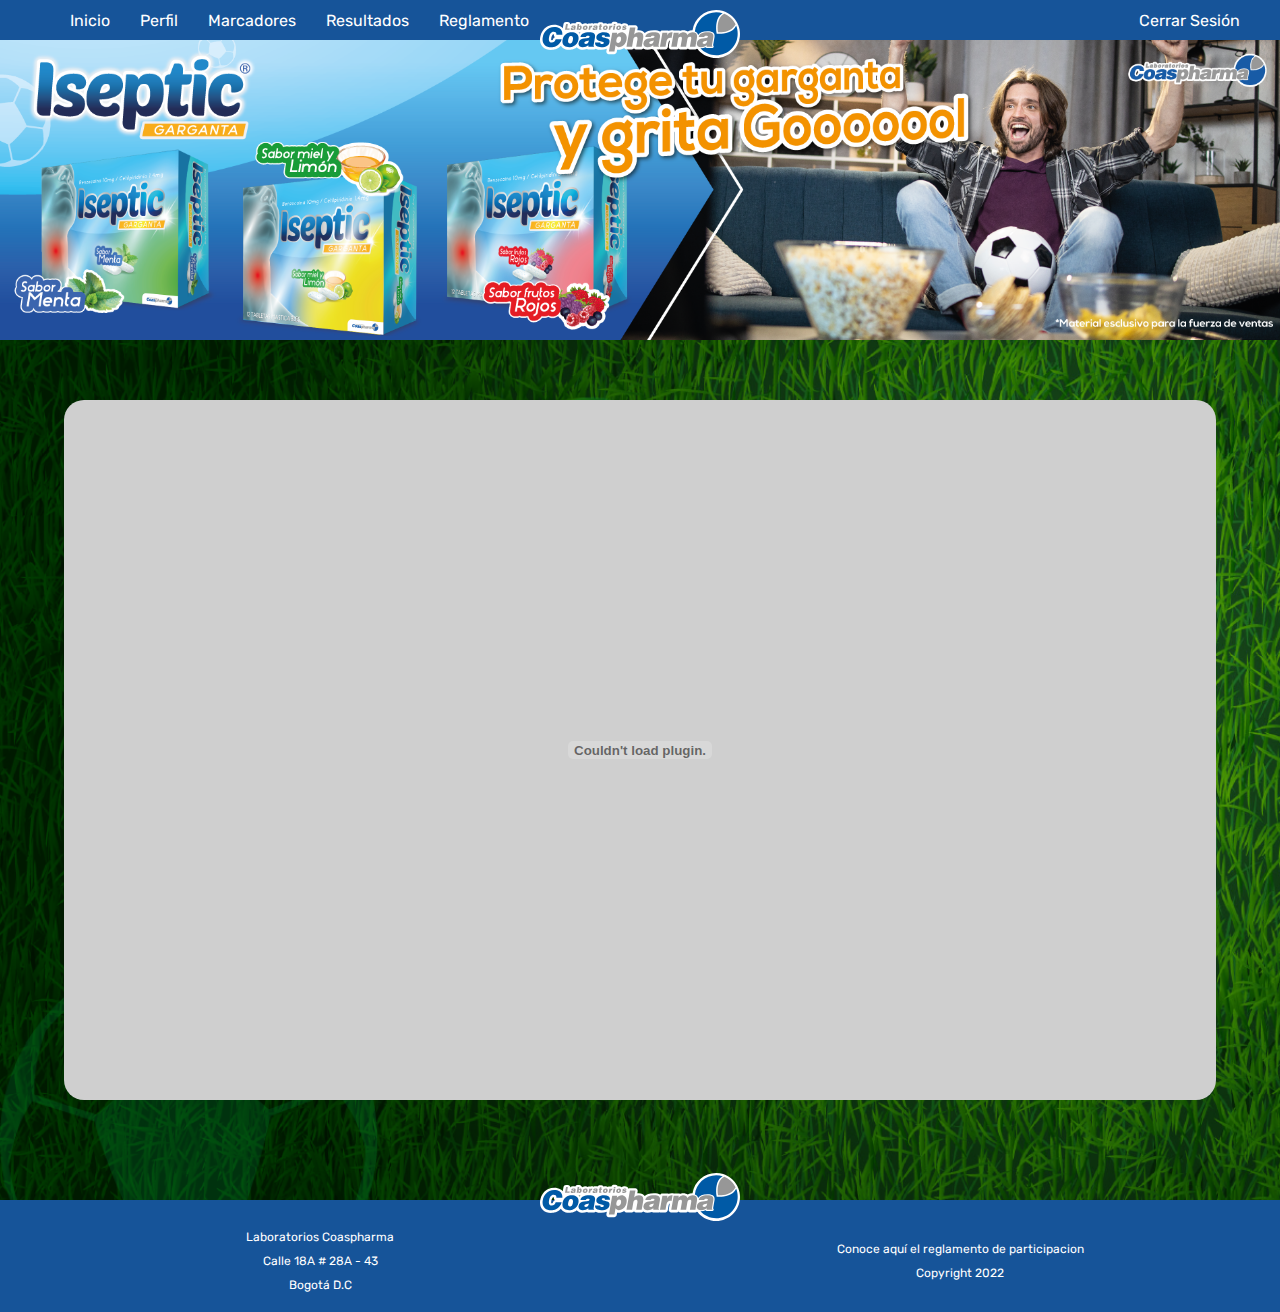
<file: reglamento.html>
<!DOCTYPE html>
<html lang="en">
<head>
    <meta charset="UTF-8">
    <meta http-equiv="X-UA-Compatible" content="IE=edge">
    <meta name="viewport" content="width=device-width, initial-scale=1.0">
    <title>Document</title>
    <link rel="stylesheet" href="./css/styles.css">
    <link rel="preconnect" href="https://fonts.googleapis.com">
    <link rel="preconnect" href="https://fonts.gstatic.com" crossorigin>
    <link href="https://fonts.googleapis.com/css2?family=Rubik:wght@300;500;700&display=swap" rel="stylesheet">
</head>
<body>
    <section class="main-background">
        <nav>
            <img src="./assets/icons/icon_menu.png" alt="menu" class="menu">

            <!-- desktop desktop -->
            <div class="desktop-menu">
                <div>
                    <ul>
                        <li>
                            <a href="index.html">Inicio</a>
                        </li>
                        <li class="perfil">
                            <a href="#">Perfil</a>
                            <ul class="perfil-ul">
                                <div>
                                    <span>Numero Carton: </span><span id="perfil-carton"> </span>
                                </div>
                                <div>
                                    <span>Cedula:</span><span id="perfil-cedula"></span>
                                </div>
                                <div>
                                    <span>Correo: </span><span id="perfil-correo"></span>
                                </div>
                                <div>
                                    <span>Perfil:</span><span id="perfil-perfil">1</span>
                                </div>
                                <div>
                                    <span>Fecha:</span><span id="perfil-fecha"></span>
                                </div>
                            </ul>
                        </li>
                        <li>
                            <a href="marcadores.html">Marcadores</a>
                        </li>
                        <li>
                            <a href="resultados.html">Resultados</a>
                        </li>
                        <li>
                            <a href="reglamento.html">Reglamento</a>
                        </li>
                    </ul>
                </div>
                <div>
                    <ul>
                        <li>
                            <a href="#">Cerrar Sesión</a>
                        </li>
                    </ul>
                </div>
            </div>

            <!-- mobile-menu -->
            <div class="mobile-menu inactive">
                <div class="href-mobile">
                    <ul>
                        <li>
                            <a href="index.html">Inicio</a>
                        </li>
                        <li>
                            <a href="marcadores.html">Perfil</a>
                        </li>
                        <li>
                            <a href="marcadores.html">Marcadores</a>
                        </li>
                        <li>
                            <a href="resultados.html">Resultados</a>
                        </li>
                        <li>
                            <a href="reglamento.html">Reglamento</a>
                        </li>
                    </ul>
                </div>
                <div class="href-mobile">
                    <ul>
                        <li>
                            <a href="#">Cerrar Sesión</a>
                        </li>
                    </ul>
                </div>
            </div>
        </nav>
        <div class="main-logo-container">
            <a href="index.html">
                <img class="marcadores-logo" src="./assets/icons/icon-coaspharma.svg" alt="">
            </a>
        </div>
        <div class="banner1">
    
        </div>

        <section class="reglamento-container">
            <article>
                <embed class="pdf" src="./assets/imgs/REGLAMENTO OFICIAL POLLA MUNDIAL 2022_QATAR.pdf" type="application/pdf">
            </article>
        </section>

        <footer>
            <div class="footer-img">
                <img class="marcadores-logo" src="./assets/icons/icon-coaspharma.svg" alt="logo Coaspharma">
            </div>
            <div class="footer-left">
                <ul>
                    <li>
                        <span>Laboratorios Coaspharma</span>
                    </li>
                    <li>
                        <span>Calle 18A # 28A - 43</span>
                    </li>
                    <li>
                        <span>Bogotá D.C</span>
                    </li>
                </ul>
            </div>
            <div class="footer-right">
                <ul>
                    <li>
                        <a href="reglamento.html">
                            Conoce aquí el reglamento de participacion
                        </a>
                    </li>
                    <li>
                        <span>
                            Copyright 2022
                        </span>
                    </li>
                </ul>
            </div>
        </footer>
    </section>

    <script src="./js/perfil.js"></script>
    <script src="./js/main.js"></script>
</body>
</html>
</file>
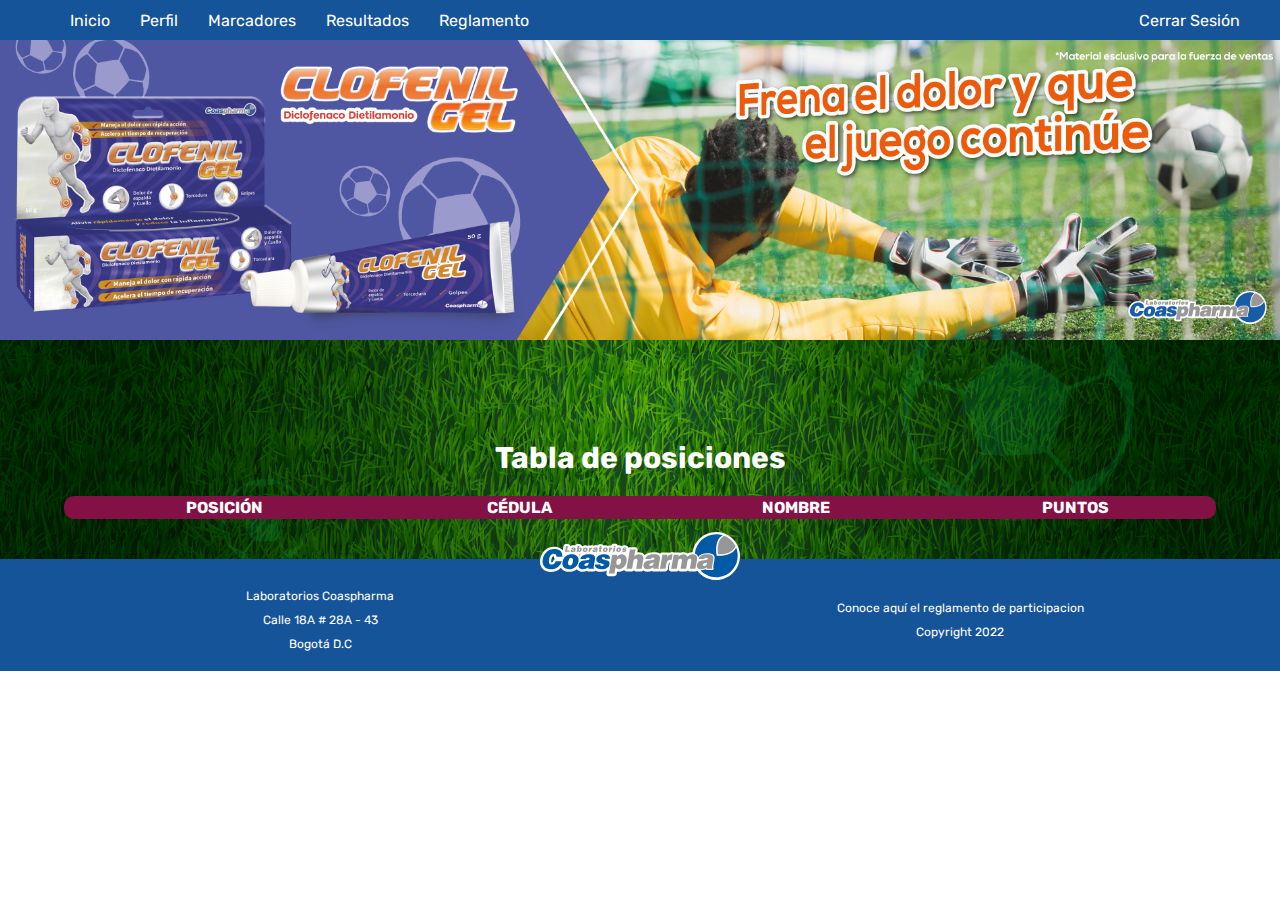
<file: resultados.html>
<!DOCTYPE html>
<html lang="en">
<head>
    <meta charset="UTF-8">
    <meta http-equiv="X-UA-Compatible" content="IE=edge">
    <meta name="viewport" content="width=device-width, initial-scale=1.0">
    <title>Marcadores</title>
    <link rel="stylesheet" href="./css/styles.css">
    <link rel="preconnect" href="https://fonts.googleapis.com">
    <link rel="preconnect" href="https://fonts.gstatic.com" crossorigin>
    <link href="https://fonts.googleapis.com/css2?family=Rubik:wght@300;500;700&display=swap" rel="stylesheet">
</head>
<body>
    <body>
        <section class="resultados-background">
            <nav>
                <img src="./assets/icons/icon_menu.png" alt="menu" class="menu">
    
                <!-- desktop desktop -->
                <div class="desktop-menu">
                    <div>
                        <ul>
                            <li>
                                <a href="index.html">Inicio</a>
                            </li>
                            <li class="perfil">
                                <a href="#">Perfil</a>
                                <ul class="perfil-ul">
                                    <div>
                                        <span>Numero Carton: </span><span id="perfil-carton"> </span>
                                    </div>
                                    <div>
                                        <span>Cedula:</span><span id="perfil-cedula"></span>
                                    </div>
                                    <div>
                                        <span>Correo: </span><span id="perfil-correo"></span>
                                    </div>
                                    <div>
                                        <span>Perfil:</span><span id="perfil-perfil">1</span>
                                    </div>
                                    <div>
                                        <span>Fecha:</span><span id="perfil-fecha"></span>
                                    </div>
                                </ul>
                            </li>
                            <li>
                                <a href="marcadores.html">Marcadores</a>
                            </li>
                            <li>
                                <a href="resultados.html">Resultados</a>
                            </li>
                            <li>
                                <a href="reglamento.html">Reglamento</a>
                            </li>
                        </ul>
                    </div>
                    <div>
                        <ul>
                            <li>
                                <a href="#">Cerrar Sesión</a>
                            </li>
                        </ul>
                    </div>
                </div>
    
                <!-- mobile-menu -->
                <div class="mobile-menu inactive">
                    <div class="href-mobile">
                        <ul>
                            <li>
                                <a href="index.html">Inicio</a>
                            </li>
                            <li>
                                <a href="marcadores.html">Perfil</a>
                            </li>
                            <li>
                                <a href="marcadores.html">Marcadores</a>
                            </li>
                            <li>
                                <a href="resultados.html">Resultados</a>
                            </li>
                            <li>
                                <a href="reglamento.html">Reglamento</a>
                            </li>
                        </ul>
                    </div>
                    <div class="href-mobile">
                        <ul>
                            <li>
                                <a href="#">Cerrar Sesión</a>
                            </li>
                        </ul>
                    </div>
                </div>
            </nav>
            <!-- <div class="main-logo-container">
                <a href="index.html">
                    <img class="marcadores-logo" src="./assets/icons/icon-coaspharma.svg" alt="">
                </a>
            </div> -->
            <div class="banner2">
    
            </div>

            <section class="posiciones-container inactive">
                <h2 class="h2-hero">Tabla de posiciones</h2>
                <table id="listPositions">
                    <tr>
                       <th>POSICIÓN</th> 
                       <th>CÉDULA</th> 
                       <th>NOMBRE</th> 
                       <th>PUNTOS</th>
                    </tr>
                </table>
            </section>
    
            <footer class="resultados-footer">
                <div class="footer-img">
                    <img class="marcadores-logo" src="./assets/icons/icon-coaspharma.svg" alt="logo Coaspharma">
                </div>
                <div class="footer-left">
                    <ul>
                        <li>
                            <span>Laboratorios Coaspharma</span>
                        </li>
                        <li>
                            <span>Calle 18A # 28A - 43</span>
                        </li>
                        <li>
                            <span>Bogotá D.C</span>
                        </li>
                    </ul>
                </div>
                <div class="footer-right">
                    <ul>
                        <li>
                            <a href="reglamento.html">
                                Conoce aquí el reglamento de participacion
                            </a>
                        </li>
                        <li>
                            <span>
                                Copyright 2022
                            </span>
                        </li>
                    </ul>
                </div>
            </footer>
        </section>
    
        <script src="./js/perfil.js"></script>
        <script src="./js/main.js"></script>
    </body>
    </html>
</body>
</html>
</file>
<file: css/styles.css>
:root {
    --background-principal-containers: rgb(207,219,203, 0.8);
    --vinotinto-mundial: #831145;
    --grey-letters-labels: #5a5a5a;
    --grey-letters-inputs: #939D92;
    --very-sm: 10px;
    --sm: 12px;
    --md: 16px;
    --lg: 18px;
}
* {
    box-sizing: border-box;
    margin: 0;
    padding: 0;
}
body {
    font-family: 'Rubik', sans-serif;
}
ul {
    padding: 0;
}
li {
    list-style: none;
}
a {
    text-decoration: none;
}
.inactive {
    display: none;
}

/* seccion del login */
.login-background {
    display: flex;
    justify-content: center;
    align-items: center;
    width: 100%;
    height: 100vh;
    background-image: url('../assets/imgs/background-balones.png');
    background-position: center;
    background-repeat: no-repeat;
    background-size: cover;
}
.login-container {
    position: relative;
    display: flex;
    flex-direction: column;
    justify-content: space-around;
    align-items: center;
    padding: 0 20px;
    width: 80%;
    height: 95%;
    background: var(--background-principal-containers);
    border-radius: 25px;
}
.login-logo {
    margin-top: 15px;
    width: 90%;
}
.login-form-container {
    display: flex;
    justify-content: center;
    align-items: center;
    width: 100%;
}
.login-form {
    display: flex;
    flex-direction: column;
    justify-content: center;
    align-items: center;
    width: 100%;
}
.login-inputs-container {
    display: flex;
    flex-direction: column;
    width: 100%;
}
.label-hero {
    padding-left: 10px;
    color: var(--grey-letters-labels);
    font-size: var(--sm);
}
.input-hero {
    margin-bottom: 8px;
    padding-left: 10px;
    width: 100%;
    height: 25px;
    color: var(--grey-letters-inputs);
    border: none;
    border-left: 4px solid var(--vinotinto-mundial);
}
.check {
    font-size: 12px;
}
.btn-hero {
    margin: 10px 0 30px 0; 
    width: 100%;
    height: 30px;
    border: none;
    border-radius: 13px;
    color: white;
    background: var(--vinotinto-mundial);
    font-size: var(--md);
}
.btn-hero:hover {
    box-shadow: 0 4px 8px rgb(89 73 30 / 56%);
}
.warnings {
    position: absolute;
    z-index: 4;
    bottom: 40px;
    width: 80%;
    height: 50px;
    background: white;
    border-radius: 10px;
    box-shadow: 0 4px 8px rgb(89 73 30 / 56%);
}
.warnings div {
    display: flex;
    justify-content: center;
    align-items: center;
}
.warnings img {
    margin: 10px;
    width: 30px;
    height: 30px;
}
.warnings span {
    font-size: var(--sm);
}
.socialMedias-container {
    position: relative;
    display: flex;
    justify-content: center;
    margin-bottom: 15px;
    width: 100%;
    height: 50px;
    border: 2px solid var(--vinotinto-mundial);
    border-radius: 15px;
}
.socialMedias-title-container {
    position: absolute;
    display: flex;
    justify-content: center;
    bottom: 50px;
    width: 120%;
    /* background: rgb(207,219,203, 0.2); */

}
.title-hero {
    text-align: center;
    font-size: 10px;
}
.socialMedias-icons-container {
    display: flex;
    justify-content: space-around;
    align-items: center;
    width: 100%;
}
.socialMedia-div {
    display: flex;
    flex-direction: column;
    align-items: center;
}
.socialMedia-div span {
    font-size: 10px;
    color: var(--vinotinto-mundial);
}
.socialMedias-icons {
    width: 30px;
}

/* seccion de inscripcion.html */
.inscription-background {
    display: flex;
    justify-content: center;
    align-items: center;
    width: 100%;
    height: 100vh;
    background-image: url('../assets/imgs/background-balones.png');
    background-position: center;
    background-repeat: no-repeat;
    background-size: cover;
}
.inscription-logo {
    margin-top: 10px;
    width: 80%;
}
.forget-container {
    display: flex;
    flex-direction: column;
}
.forget {
    text-align: center;
    color: var(--vinotinto-mundial);
    font-size: var(--sm);
}


/* seccion index.html */
.index-background {
    position: relative;
    display: flex;
    flex-direction: column;
    justify-content: center;
    align-items: center;
    width: 100%;
    background-image: url('../assets/imgs/background-balones.png');
    background-position:initial;
    background-repeat: no-repeat;
    background-size: cover;
}
.main-background {
    display: flex;
    flex-direction: column;
    justify-content: center;
    align-items: center;
    width: 100%;
    background-image: url('../assets/imgs/background-balones.png');
    background-position:initial;
    background-repeat: no-repeat;
    background-size: cover;
}
.menu {
    display: block;
    margin-left: 20px;
    width: 30px;
    height: 30px;
}
nav {
    position: fixed;
    z-index: 2;
    top: 0;
    display: flex;
    justify-content: space-between;
    align-items: center;
    padding: 10px 0;
    width: 100%;
    height: 40px;
    background: #165499;
}
.desktop-menu {
    display: none;
}
.desktop-menu ul {
    display: flex;
    margin: 0 40px;
}
.desktop-menu ul li {
    margin-left: 30px;
}
.desktop-menu ul li a {
    color: white;
}
.desktop-menu ul li a:hover {
    border-bottom: 2px solid white;
}
.perfil:hover > .perfil-ul {
    display: flex !important;
    flex-direction: column;
    justify-content: center;
    align-items: center;
}
.perfil-ul {
    position: absolute;
    display: none !important;
    padding: 15px;
    top: 40px;
    left: 95px;
    width: auto;
    height: auto;
    background: rgb(207,219,203, 0.9);
    border-radius: 10px;
}
.perfil-ul div {
    display: flex;
    justify-content: space-between;
    width: 90%;
    margin-bottom: 5px;
    border-bottom: 1px solid var(--vinotinto-mundial);
}
.perfil-ul span {  
    color: #165499;
    font-size: var(--md);
}
.perfil-ul input {
    background: var(--background-principal-containers);
    border: none;
}
.mobile-menu {
    position: fixed;
    width: 100%;
    height: 100vh;
    top: 40px;
    background: #EAEAE8;
}
.href-mobile {
    display: flex;
    flex-direction: column;
    justify-content: center;
    align-items: center;
    text-align: center;
    padding: 30px;
    width: 100%;
}
.href-mobile:nth-child(1) {
    height: 60%;
    border-bottom: 2px solid #165499;
}
.href-mobile:nth-child(2) {
    height: 30%;
}
.href-mobile ul {
    display: flex;
    flex-direction: column;
    justify-content: space-around;
    height: 90%;
}
.href-mobile ul li a {
    color: #165499;
    font-size: var(--lg);
}
.banner {
    position: relative;
    top: 40px;
    width: 100%;
    height: 55px;
    background-image: url("../assets/imgs/Banner_Farmacias_NAV.png");
    background-position: center;
    background-size: cover;
    background-repeat: no-repeat;
}
.banner1 {
    position: relative;
    top: 40px;
    width: 100%;
    height: 74px;
    background-image: url("../assets/imgs/Banner_Farmacias_Marcadores.png");
    background-position: center;
    background-size: cover;
    background-repeat: no-repeat;
}
.banner2 {
    position: relative;
    top: 40px;
    width: 100%;
    height: 74px;
    background-image: url("../assets/imgs/Banner_Farmacias_Posiciones.png");
    background-position: center;
    background-size: cover;
    background-repeat: no-repeat;
}
.options {
    display: flex;
    flex-direction: column;
    justify-content: center;
    align-items: center;
    margin: 80px 0 100px 0;
    width: 90%;
}
.options-container {
    display: grid;
    grid-template-columns: repeat(auto-fit, 240px);
    grid-gap: 40px;
    justify-content: space-around;
    margin-top: 20px;
    width: 100%;
}
.options-card {
    display: flex;
    flex-direction: column;
    align-items: center;
    justify-content: space-around;
    padding: 10px;
    width: 240px;
    background: rgb(207,219,203, 0.7);
    border-radius: 25px;
}
.option-info {
    text-align: center;
    margin-bottom: 20px;
    width: 100%;
}
.h3-options {
    margin: 0;
    color: var(--vinotinto-mundial);
    font-size: 25px;
    font-weight: 700;
}
.option-info img {
    width: 100px;
    height: 100px;
}
.option-btn {
    text-align: center;
    margin-bottom: 20px;
    width: 80%;
}
.option-btn div {
    display: flex;
    justify-content: center;
    align-items: center;
    width: 100%;
    height: 30px;
    background: var(--vinotinto-mundial);
    color: white;
    border-radius: 10px;
}
.index-footer {
    position: relative;
    display: flex;
    justify-content: space-between;
    align-items: center;
    padding: 10px 0;
    width: 100%; 
    background: #165499;
    color: white;
}
footer {
    position: relative;
    display: flex;
    justify-content: space-between;
    align-items: center;
    padding: 10px 0;
    width: 100%; 
    background: #165499;
    color: white;
}
.footer-img {
    position: absolute;
    text-align: center;
    width: 100%;
    top: -27px;
}
footer ul {
    margin: 0 40px;
}
footer ul li {
    display: flex;
    justify-content: center;
    margin-bottom: 10px;
    width: 100%;
}
footer ul li span {
    font-size: var(--sm);
}
footer ul li a {
    color: white;
    font-size: var(--sm);
}
.footer-left {
    margin-top: 20px;
    width: 50%;
    text-align: left;
}
.footer-right {
    margin-top: 20px;
    width: 50%;
}

.marcadores-container {
    display: flex;
    flex-direction: column;
    justify-content: center;
    align-items: center;
    margin: 100px 0 100px;
    width: 90%;
}
.main-logo-container {
    position: fixed;
    z-index: 3;
    top: 10px;
}
.marcadores-logo {
    width: 200px;
}
.h2-hero {
    text-align: center;
    margin: 20px 0;
    color: white;
    font-size: 30px;
}
.form-marcadores {
    width: 100%;
}
.form-marcadores-container {
    display: grid;
    grid-template-columns: repeat(auto-fill, 288px);
    grid-gap: 15px;
    justify-content: center;
}
.cards-marcadores {
    position: relative;
    display: flex;
    flex-direction: column;
    justify-content: center;
    margin-top: 30px;
    height: 335px;
    background: white;
    box-shadow: 0 4px 8px rgb(89 73 30 / 56%);
    border: 2px solid var(--vinotinto-mundial);
}
/* #FBE6B4 */
.cards-marcadores-title {
    position: absolute;
    display: flex;
    justify-content: center;
    top: -20px;
    margin: 0;
    width: 100%;
}
.cards-marcadores-title div {
    padding: 5px;
    width: auto;
    height: auto;
    border-radius: 10px;
    box-shadow: 0 4px 8px rgb(89 73 30 / 56%);
}
.cards-marcadores-title div {
    background: var(--vinotinto-mundial);
}
.h3-hero {
    text-align: center;
    margin: 0;
    color: white;
}
.info-cards {
    display: flex;
    flex-direction: column;
    margin-top: 37px;
    padding: 10px;
}
.info-cards-container {
    position: relative;
    display: flex;
    justify-content: space-between;
    padding: 7px 0 15px 0;
    /* border-bottom: 1px solid var(--vinotinto-mundial); */
}
.info-date {
    position: absolute;
    text-align: center;
    padding: 0 5px;
    top: -12px;
    left: 0;
    width: 125px;
    background: #F9CECF;
    border-radius: 8px;
}
.info-date1 {
    position: absolute;
    text-align: center;
    padding: 0 5px;
    top: -12px;
    right: 0;
    width: 125px;
    background: #F9CECF;
    border-radius: 8px;
}
.span-hero {
    text-align: center;
    width: 70px;
    color: var(--vinotinto-mundial);
    font-size: var(--very-sm);
    font-weight: 700;
    border: none;
}
.general-info {
    display: flex;
    justify-content: space-around;
    align-items: center;
    width: 50%;
}
.countries {
    width: 30px;
    height: 30px;
}
.input-marker {
    text-align: center;
    width: 20px;
    border: 1px solid var(--vinotinto-mundial);
}
input[type=number]::-webkit-inner-spin-button, 
input[type=number]::-webkit-outer-spin-button { 
  -webkit-appearance: none; 
  margin: 0; 
}
.btn-marcadores {
    display: flex;
    justify-content: center;
    align-items: center;
    margin-top: 70px;
    width: 100%;
}
.btn-marcadores button {
    padding: 10px 10px;
    width: 80%;
    color: white;
    background: var(--vinotinto-mundial);
    border: none;
    border-radius: 5px;
    box-shadow: 0 4px 8px rgb(89 73 30 / 56%);
    font-family: 'Rubik', sans-serif;

    transform: scale(1);
    transition: transform 0.2s ease-out
}
.btn-marcadores button:hover {
    transform: scale(1.1);
    transition: transform 0.2s ease-in
}

/* seccion de posicion */
.resultados-background {
    position: relative;
    display: flex;
    flex-direction: column;
    justify-content: start;
    align-items: center;
    width: 100%;
    background-image: url('../assets/imgs/background-balones.png');
    background-position:initial;
    background-repeat: no-repeat;
    background-size: cover;
}
.resultados-footer {
    bottom: 0;
    display: flex;
    justify-content: space-between;
    align-items: center;
    padding: 10px 0;
    width: 100%;
    background: #165499;
    color: white;
}
.posiciones-container {
    display: flex;
    flex-direction: column;
    justify-content: center;
    align-items: center;
    margin: 120px 0 40px 0;
    width: 90%;
}
table {
    width: 100%;
    background: var(--vinotinto-mundial);
    border-radius: 10px;
}
th {
    color: white;
}


/* seccion del reglamento */
.reglamento-container {
    display: flex;
    justify-content: center;
    align-items: center;
    margin: 100px 0;
    width: 90%;
}
article {
    padding: 15px;
    width: 100%;
    height: 700px;
    background: rgb(207, 207, 207);
    border-radius: 20px;
    overflow-y: scroll;
}
.pdf {
    width: 100%;
    height: 100%;
}


@media (min-width: 425px) {
    .banner {
        height: 62px;
    }
    .banner1 {
        height: 98px;
    }
    .banner2 {
        height: 98px;
    }
}
@media (min-width: 768px) {
    .banner {
        height: 87px;
    }
    .banner1 {
        height: 178px;
    }
    .banner2 {
        height: 178px;
    }
    .desktop-menu {
        display: flex;
        justify-content: space-between;
        align-items: center;
        padding: 10px 0;
        width: 100%;
    }
    .menu {
        display: none;
    }
    .login-container {
        width: 50%;
    }
    .login-logo {
        width: 40%;
    }
    .login-form-container {
        width: 80%;
    }
    .warnings {
        bottom: 50px;
    }
    .inscription-logo {
        width: 40%;
    }
    .label-hero {
        font-size: var(--md);
    }
    .input-hero {
        height: 30px;
    }
    .btn-hero {
        width: 50%;
    }
    .socialMedias-container {
        width: 80%;
    }
    .options-container {
        grid-template-columns: repeat(auto-fit, 260px);
    }
    .options-card {
        width: 260px;
        height: 280px;
        transform: scale(1);
        transition: transform .3s ease-out;
    }
    .options-card:hover {
        transform: scale(1.1);
        transition: transform .3s ease-out;
    }
    .cards-marcadores {
        transform: scale(1);
            transition: transform 0.2s ease-out;
    }
    .cards-marcadores:hover {
        transform: scale(1.1);
        transition: transform 0.2s ease-in;
    }
    .btn-marcadores button {
        width: 30%;
        height: 40px;
        font-size: var(--md);
    }
}

@media (min-width: 1024px) {
    .banner {
        height: 140px;
    }
    .banner1 {
        height: 300px;
    }
    .banner2 {
        height: 300px;
    }
}

@media (min-width: 1440px) {
    .banner {
        height: 180px;
    }
    .banner1 {
        height: 354px;
    }
    .banner2 {
        height: 354px;
    }
    .options-container {
        margin-top: 0;
    }
}
@media (min-width: 2560px) {
    .banner {
        height: 300px;
    }
    .banner1 {
        height: 592px;
    }
    .banner2 {
        height: 592px;
    }
}
</file>
